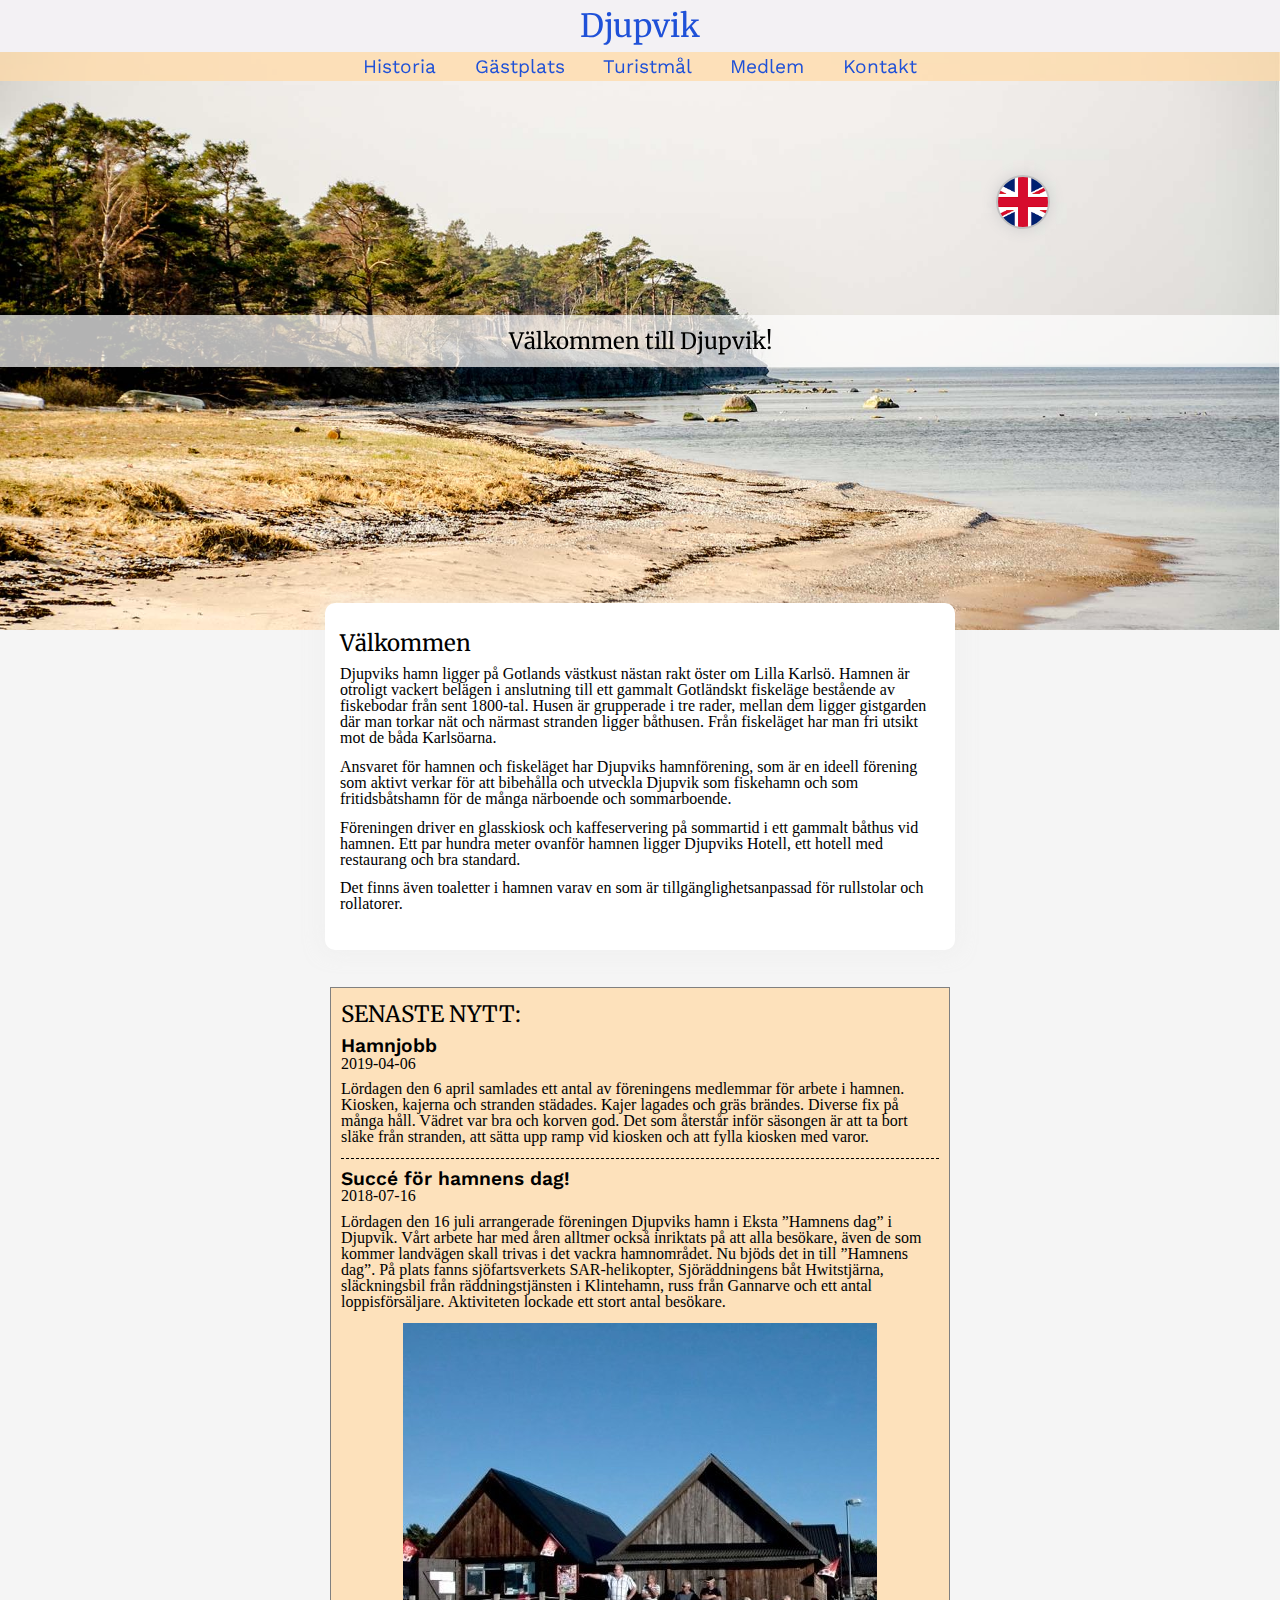
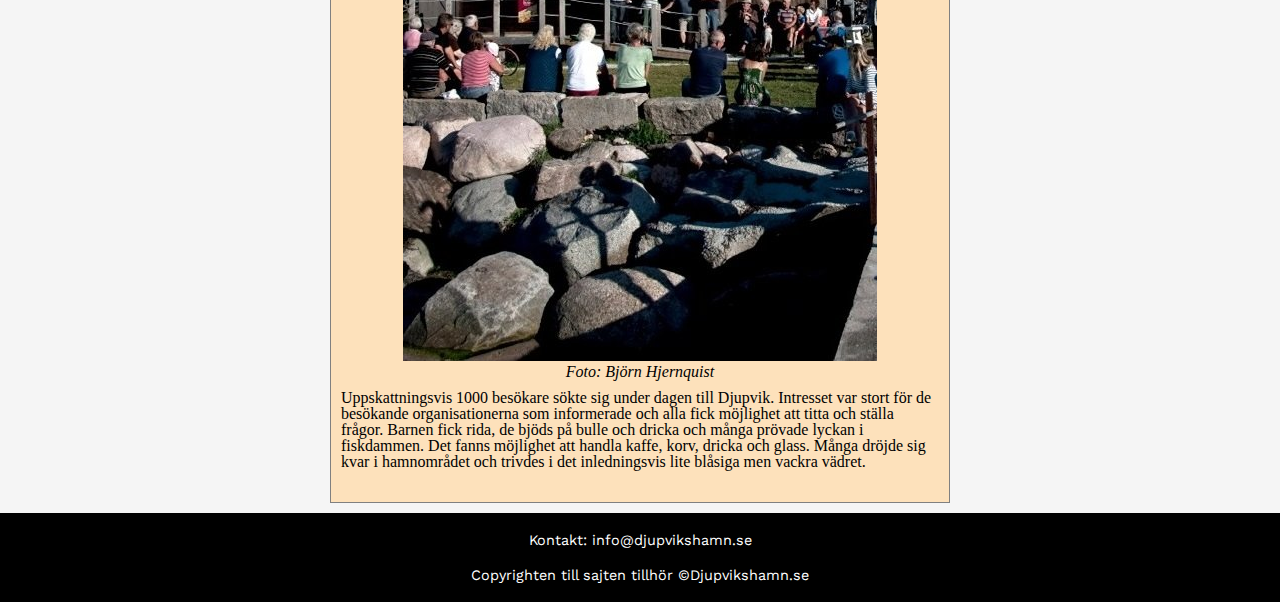
<file: index.html>
<!DOCTYPE html>

<html lang="sv">

<head>
	<title>Välkommen hem - Djupvik</title>
    <meta charset="utf-8" />
    <meta name="viewport" content="width=device-width, initial-scale=1">
    <link rel="stylesheet" href="css/style.css" />
    <link rel="stylesheet" href="./css/weatherWidget.css" />
    <link href="https://fonts.googleapis.com/css2?family=Merriweather:wght@300&display=swap" rel="stylesheet">
    <link href="https://fonts.googleapis.com/css2?family=Work+Sans&display=swap" rel="stylesheet"> 
	<script type="module" src="./js/smhi-widget.js"></script>
</head>

<body>
    
	<header>
		<h1><a href="./index.html">Djupvik</a></h1>
		<nav>
            <ul>
                <li><a href="/pages/historia.html">Historia</a></li>
                <li><a href="/pages/gastplats.html">Gästplats</a></li>
                <li><a href="/pages/turistmal.html">Turistmål</a></li>
                <li><a href="/pages/medlem.html">Medlem</a></li>
                <li><a href="/pages/kontakt.html">Kontakt</a></li>
            </ul>
        </nav>
    </header>

    <div id="hero">
        <div id="weatherWidget"></div>
        <div id="english">
            <a href="pages/english.html" title="Change to english text" id="english-btn"></a>
        </div>
        <h2>Välkommen till Djupvik!</h2>
    </div>
    
	<main>
        <div class="container">
            <article class="intro">
                <h2>Välkommen</h2>
                <p>Djupviks hamn ligger på Gotlands västkust nästan rakt öster om Lilla Karlsö. Hamnen är 
                    otroligt vackert belägen i anslutning till ett gammalt Gotländskt fiskeläge bestående av 
                    fiskebodar från sent 1800-tal. Husen är grupperade i tre rader, mellan dem ligger gistgarden 
                    där man torkar nät och närmast stranden ligger båthusen. Från fiskeläget har man fri utsikt mot 
                    de båda Karlsöarna. </p>

                <p>Ansvaret för hamnen och fiskeläget har Djupviks hamnförening, som är en ideell förening 
                    som aktivt verkar för att bibehålla och utveckla Djupvik som fiskehamn och som fritidsbåtshamn 
                    för de många närboende och sommarboende. </p>

                <p>Föreningen driver en glasskiosk och kaffeservering på sommartid i ett gammalt båthus vid 
                    hamnen. Ett par hundra meter ovanför hamnen ligger Djupviks Hotell, ett hotell med restaurang 
                    och bra standard.</p>

                <p>Det finns även toaletter i hamnen varav en som är tillgänglighetsanpassad för rullstolar och 
                    rollatorer. </p>
            </article>
            
            <aside>
                <div class="container">
                <h2>SENASTE NYTT:</h2>
                <section>
                    <h3>Hamnjobb</h3>
                    <p class="date">2019-04-06</p>
                    <p>Lördagen den 6 april samlades ett antal av föreningens medlemmar för arbete i hamnen. Kiosken, 
                        kajerna och stranden städades. Kajer lagades och gräs brändes. Diverse fix på många håll. Vädret 
                        var bra och korven god. Det som återstår inför säsongen är att ta bort släke från stranden, att 
                        sätta upp ramp vid kiosken och att fylla kiosken med varor.</p>
                </section>
                <section>
                    <h3>Succé för hamnens dag!</h3>
                    <p class="date">2018-07-16</p>
                    <p>Lördagen den 16 juli arrangerade föreningen Djupviks hamn i Eksta ”Hamnens dag” i Djupvik. Vårt 
                        arbete har med åren alltmer också inriktats på att alla besökare, även de som kommer landvägen 
                        skall trivas i det vackra hamnområdet. Nu bjöds det in till ”Hamnens dag”. På plats fanns sjöfartsverkets 
                        SAR-helikopter, Sjöräddningens båt Hwitstjärna, släckningsbil från räddningstjänsten i Klintehamn, 
                        russ från Gannarve och ett antal loppisförsäljare. Aktiviteten lockade ett stort antal besökare.
                    </p>
                    <figure>
                        <picture>
                            <img src="./assets/Djupvik-bilder/Extra/HamnensDag.jpg">
                        </picture>
                        <figcaption>Foto: Björn Hjernquist</figcaption>
                    </figure>
                    <p>Uppskattningsvis 1000 besökare sökte sig under dagen till Djupvik. Intresset var stort för de 
                        besökande organisationerna som informerade och alla fick möjlighet att titta och ställa frågor. 
                        Barnen fick rida, de bjöds på bulle och dricka och många prövade lyckan i fiskdammen. Det fanns 
                        möjlighet att handla kaffe, korv, dricka och glass. Många dröjde sig kvar i hamnområdet och trivdes i det 
                        inledningsvis lite blåsiga men vackra vädret.
                    </p>
                </section>          
            </div>
            </aside>
        </div>
    </main>

	<footer>
        <div class="footer">
            <p>Kontakt: info@djupvikshamn.se</p>

            <p>Copyrighten till sajten tillhör ©Djupvikshamn.se</p>
        </div>
    </footer>
</body>
</html>
</file>
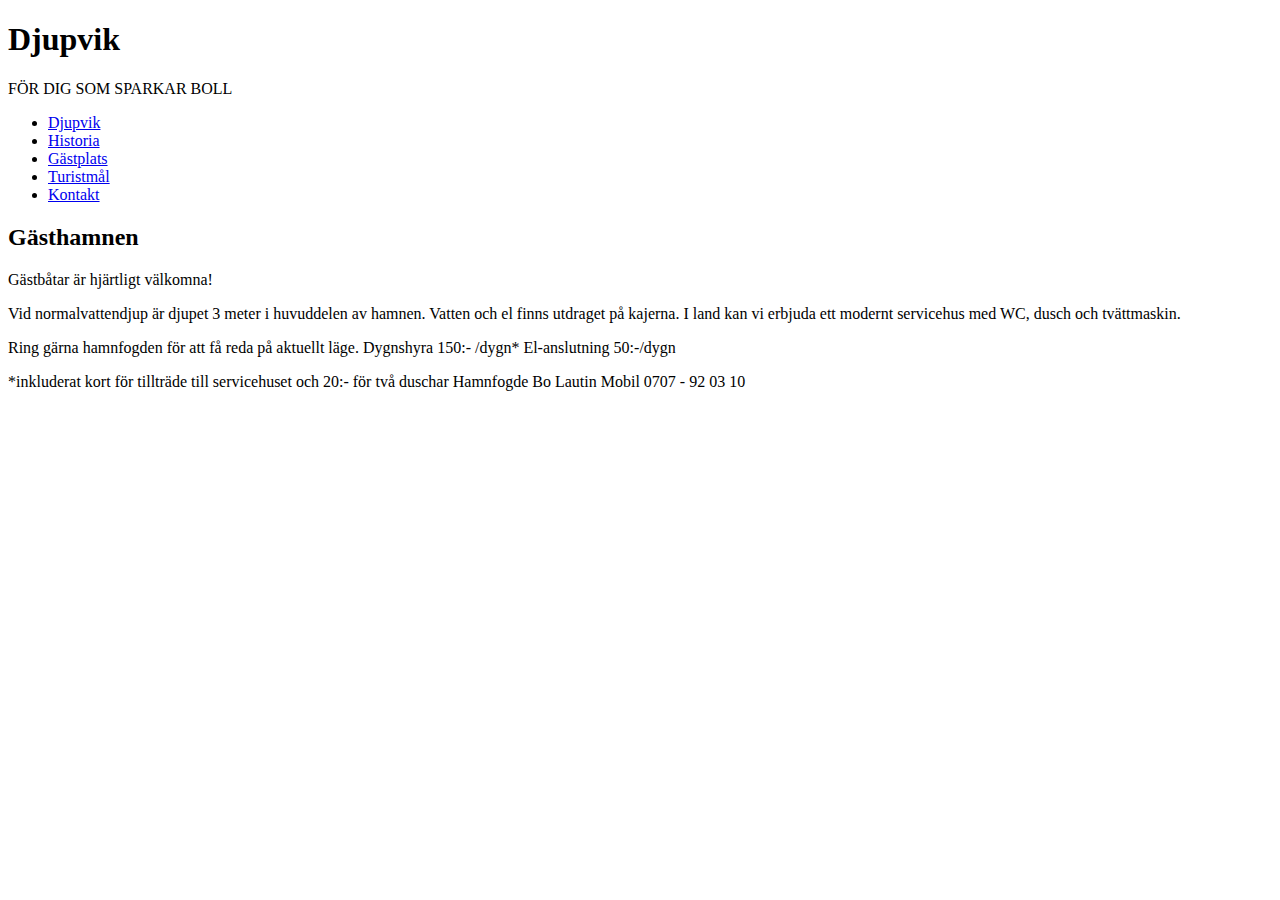
<file: gastplats.html>
<!DOCTYPE html>

<html>

<head>
	<title>Djupvik - Gästplats</title>
	<meta charset="utf-8" />
	<link rel="stylesheet" href="" />
	<script type="module" src=""></script>
</head>

<body>

	<header>
		<h1>Djupvik</h1>
		<p class="smallLogo">FÖR DIG SOM SPARKAR BOLL</p>
		<nav>
            <ul>
                <li><a href="#">Djupvik</a></li>
                <li><a href="#">Historia</a></li>
                <li id="active"><a href="#">Gästplats</a></li>
                <li><a href="#">Turistmål</a></li>
                <li><a href="#">Kontakt</a></li>
            </ul>
        </nav>
    </header>

	<main>
        <article>
            <h2>Gästhamnen</h2>
            <p>Gästbåtar är hjärtligt välkomna!</p>

            <p>Vid normalvattendjup är djupet 3 meter i huvuddelen av hamnen. Vatten och el finns utdraget på kajerna. 
                I land kan vi erbjuda ett modernt servicehus med WC, dusch och tvättmaskin.</p>

            <p>Ring gärna hamnfogden för att få reda på aktuellt läge.
                Dygnshyra 150:- /dygn* 
                El-anslutning 50:-/dygn </p>

            <p>*inkluderat kort för tillträde till servicehuset och 20:- för två duschar

            Hamnfogde Bo Lautin Mobil 0707 - 92 03 10</p>
        </article>
	</main>

	<footer>
    </footer>
</body>
</html>
</file>
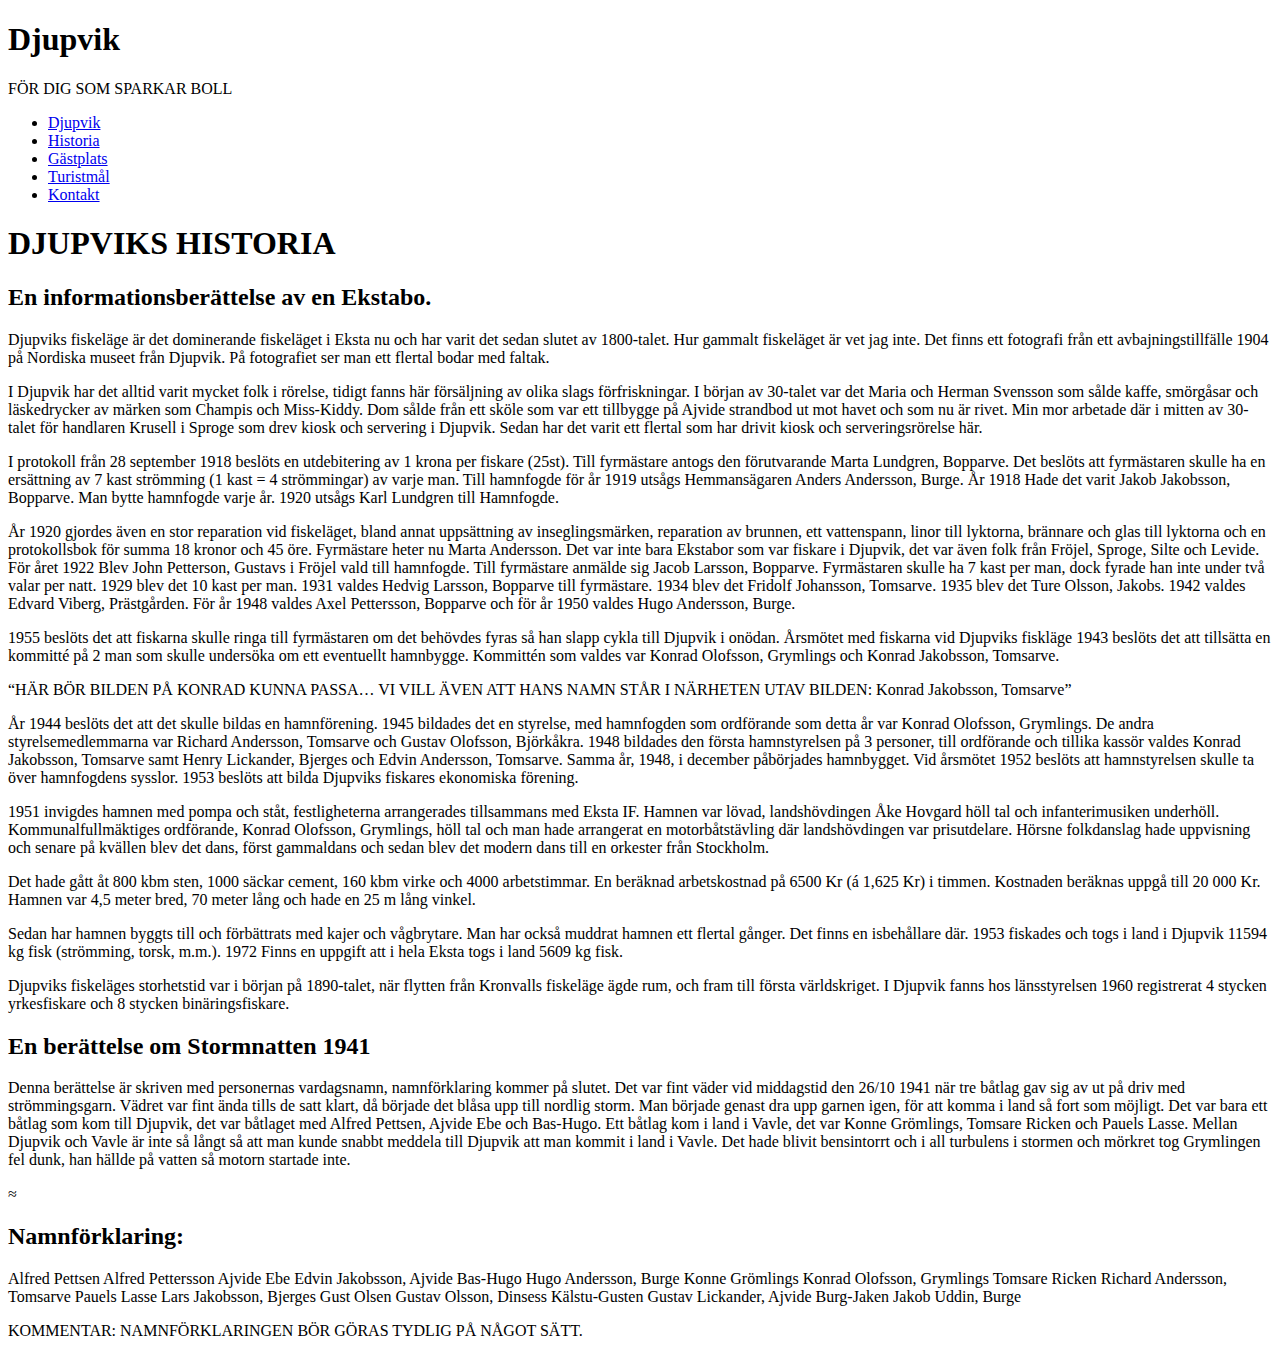
<file: historia.html>
<!DOCTYPE html>

<html>

<head>
	<title>Djupvik - Historia</title>
	<meta charset="utf-8" />
	<link rel="stylesheet" href="" />
	<script type="module" src=""></script>
</head>

<body>

	<header>
		<h1>Djupvik</h1>
		<p class="smallLogo">FÖR DIG SOM SPARKAR BOLL</p>
		<nav>
            <ul>
                <li><a href="#">Djupvik</a></li>
                <li id="active"><a href="#">Historia</a></li>
                <li><a href="#">Gästplats</a></li>
                <li><a href="#">Turistmål</a></li>
                <li><a href="#">Kontakt</a></li>
            </ul>
        </nav>
    </header>

	<main>
        <article>
            <h1>DJUPVIKS HISTORIA</h1>
            <section>
                <h2>En informationsberättelse av en Ekstabo.</h2>
                <p>Djupviks fiskeläge är det dominerande fiskeläget i Eksta nu och har varit det sedan slutet av 1800-talet. 
                    Hur gammalt fiskeläget är vet jag inte. Det finns ett fotografi från ett avbajningstillfälle 1904 på 
                    Nordiska museet från Djupvik. På fotografiet ser man ett flertal bodar med faltak.</p>
                <p>I Djupvik har det alltid varit mycket folk i rörelse, tidigt fanns här försäljning av olika slags förfriskningar. 
                    I början av 30-talet var det Maria och Herman Svensson som sålde kaffe, smörgåsar och läskedrycker av 
                    märken som Champis och Miss-Kiddy. Dom sålde från ett sköle som var ett tillbygge på Ajvide strandbod ut 
                    mot havet och som nu är rivet. Min mor arbetade där i mitten av 30-talet för handlaren Krusell i Sproge 
                    som drev kiosk och servering i Djupvik. Sedan har det varit ett flertal som har drivit kiosk och serveringsrörelse här.</p>
                <p>I protokoll från 28 september 1918 beslöts en utdebitering av 1 krona per fiskare (25st). Till fyrmästare antogs 
                    den förutvarande Marta Lundgren, Bopparve. Det beslöts att fyrmästaren skulle ha en ersättning av 7 kast 
                    strömming (1 kast = 4 strömmingar) av varje man. Till hamnfogde för år 1919 utsågs Hemmansägaren Anders 
                    Andersson, Burge. År 1918 Hade det varit Jakob Jakobsson, Bopparve. Man bytte hamnfogde varje år. 1920 utsågs 
                    Karl Lundgren till Hamnfogde.</p>
                <p>År 1920 gjordes även en stor reparation vid fiskeläget, bland annat uppsättning av inseglingsmärken, reparation 
                    av brunnen, ett vattenspann, linor till lyktorna, brännare och glas till lyktorna och en protokollsbok 
                    för summa 18 kronor och 45 öre. Fyrmästare heter nu Marta Andersson. Det var inte bara Ekstabor som var 
                    fiskare i Djupvik, det var även folk från Fröjel, Sproge, Silte och Levide. För året 1922 Blev John Petterson, 
                    Gustavs i Fröjel vald till hamnfogde. Till fyrmästare anmälde sig Jacob Larsson, Bopparve. Fyrmästaren skulle 
                    ha 7 kast per man, dock fyrade han inte under två valar per natt. 1929 blev det 10 kast per man. 1931 valdes 
                    Hedvig Larsson, Bopparve till fyrmästare. 1934 blev det Fridolf Johansson, Tomsarve. 1935 blev det Ture Olsson, 
                    Jakobs. 1942 valdes Edvard Viberg, Prästgården. För år 1948 valdes Axel Pettersson, Bopparve och för år 1950 
                    valdes Hugo Andersson, Burge.</p>
                <p>1955 beslöts det att fiskarna skulle ringa till fyrmästaren om det behövdes fyras så han slapp cykla till Djupvik 
                    i onödan. Årsmötet med fiskarna vid Djupviks fiskläge 1943 beslöts det att tillsätta en kommitté på 2 man 
                    som skulle undersöka om ett eventuellt hamnbygge. Kommittén som valdes var Konrad Olofsson, Grymlings och 
                    Konrad Jakobsson, Tomsarve.</p>

                “HÄR BÖR BILDEN PÅ KONRAD KUNNA PASSA… VI VILL ÄVEN ATT HANS NAMN STÅR I NÄRHETEN UTAV BILDEN: Konrad Jakobsson, Tomsarve”


                 
                <p>År 1944 beslöts det att det skulle bildas en hamnförening. 1945 bildades det en styrelse, med hamnfogden som 
                    ordförande som detta år var Konrad Olofsson, Grymlings. De andra styrelsemedlemmarna var Richard Andersson, 
                    Tomsarve och Gustav Olofsson, Björkåkra. 1948 bildades den första hamnstyrelsen på 3 personer, till ordförande 
                    och tillika kassör valdes Konrad Jakobsson, Tomsarve samt Henry Lickander, Bjerges och Edvin Andersson, Tomsarve. 
                    Samma år, 1948, i december påbörjades hamnbygget. Vid årsmötet 1952 beslöts att hamnstyrelsen skulle ta över 
                    hamnfogdens sysslor. 1953 beslöts att bilda Djupviks fiskares ekonomiska förening.</p>

                <p>1951 invigdes hamnen med pompa och ståt, festligheterna arrangerades tillsammans med Eksta IF. Hamnen var lövad, 
                    landshövdingen Åke Hovgard höll tal och infanterimusiken underhöll. Kommunalfullmäktiges ordförande, Konrad Olofsson, 
                    Grymlings, höll tal och man hade arrangerat en motorbåtstävling där landshövdingen var prisutdelare. Hörsne folkdanslag 
                    hade uppvisning och senare på kvällen blev det dans, först gammaldans och sedan blev det modern dans till en orkester 
                    från Stockholm.</p>

                <p>Det hade gått åt 800 kbm sten, 1000 säckar cement, 160 kbm virke och 4000 arbetstimmar. En beräknad arbetskostnad 
                    på 6500 Kr (á 1,625 Kr) i timmen. Kostnaden beräknas uppgå till 20 000 Kr. Hamnen var 4,5 meter bred, 70 meter 
                    lång och hade en 25 m lång vinkel.</p>

                <p>Sedan har hamnen byggts till och förbättrats med kajer och vågbrytare. Man har också muddrat hamnen ett flertal 
                    gånger. Det finns en isbehållare där. 1953 fiskades och togs i land i Djupvik 11594 kg fisk (strömming, torsk, m.m.). 
                    1972 Finns en uppgift att i hela Eksta togs i land 5609 kg fisk.</p>

                <p>Djupviks fiskeläges storhetstid var i början på 1890-talet, när flytten från Kronvalls fiskeläge ägde rum, och 
                    fram till första världskriget. I Djupvik fanns hos länsstyrelsen 1960 registrerat 4 stycken yrkesfiskare och 8 
                    stycken binäringsfiskare.</p>
            </section>
            <section>
                <h2>En berättelse om Stormnatten 1941</h2>
                <p>Denna berättelse är skriven med personernas vardagsnamn, namnförklaring kommer på slutet. Det var fint väder vid 
                    middagstid den 26/10 1941 när tre båtlag gav sig av ut på driv med strömmingsgarn. Vädret var fint ända tills de 
                    satt klart, då började det blåsa upp till nordlig storm. Man började genast dra upp garnen igen, för att komma i 
                    land så fort som möjligt. Det var bara ett båtlag som kom till Djupvik, det var båtlaget med Alfred Pettsen, 
                    Ajvide Ebe och Bas-Hugo. Ett båtlag kom i land i Vavle, det var Konne Grömlings, Tomsare Ricken och Pauels Lasse. 
                    Mellan Djupvik och Vavle är inte så långt så att man kunde snabbt meddela till Djupvik att man kommit i land i Vavle. 
                    Det hade blivit bensintorrt och i all turbulens i stormen och mörkret tog Grymlingen fel dunk, han hällde på vatten 
                    så motorn startade inte.</p>
            </section>
            <section>≈
                <h2>Namnförklaring:</h2>  
                <p>Alfred Pettsen
                        Alfred Pettersson
                Ajvide Ebe
                        Edvin Jakobsson, Ajvide
                Bas-Hugo
                        Hugo Andersson, Burge
                Konne Grömlings
                        Konrad Olofsson, Grymlings
                Tomsare Ricken
                        Richard Andersson, Tomsarve
                Pauels Lasse
                        Lars Jakobsson, Bjerges
                Gust Olsen
                        Gustav Olsson, Dinsess
                Kälstu-Gusten
                        Gustav Lickander, Ajvide
                Burg-Jaken
                        Jakob Uddin, Burge
                </p>
            </section>
        </article>


        KOMMENTAR: NAMNFÖRKLARINGEN BÖR GÖRAS TYDLIG PÅ NÅGOT SÄTT.


	</main>

	<footer>
    </footer>
</body>
</html>
</file>
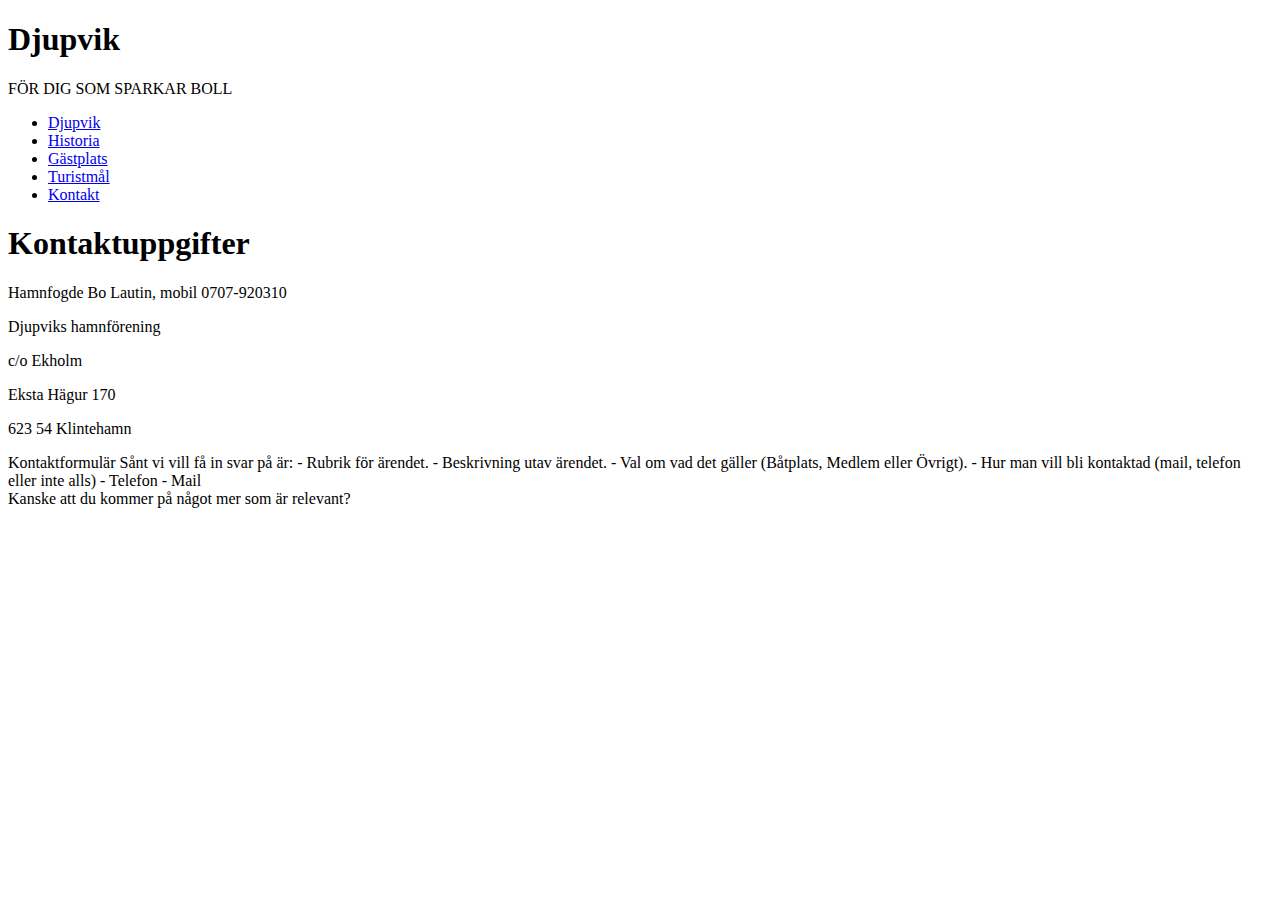
<file: kontakt.html>
<!DOCTYPE html>

<html>

<head>
	<title>Djupvik - Gästplats</title>
	<meta charset="utf-8" />
	<link rel="stylesheet" href="" />
	<script type="module" src=""></script>
</head>

<body>

	<header>
		<h1>Djupvik</h1>
		<p class="smallLogo">FÖR DIG SOM SPARKAR BOLL</p>
		<nav>
            <ul>
                <li><a href="#">Djupvik</a></li>
                <li><a href="#">Historia</a></li>
                <li id="active"><a href="#">Gästplats</a></li>
                <li><a href="#">Turistmål</a></li>
                <li><a href="#">Kontakt</a></li>
            </ul>
        </nav>
    </header>

	<main>
        <article>

        <h1>Kontaktuppgifter</h1>
        <p>Hamnfogde Bo Lautin, mobil 0707-920310</p>

        <p>Djupviks hamnförening</p>
        <p>c/o Ekholm</p>
        <p>Eksta Hägur 170</p>
        <p>623 54 Klintehamn</p>

        Kontaktformulär

        Sånt vi vill få in svar på är:

        - Rubrik för ärendet.
        - Beskrivning utav ärendet.
        - Val om vad det gäller (Båtplats, Medlem eller Övrigt).
        - Hur man vill bli kontaktad (mail, telefon eller inte alls)
        - Telefon
        - Mail
        </article>
        Kanske att du kommer på något mer som är relevant? 

	</main>

	<footer>
    </footer>
</body>
</html>
</file>
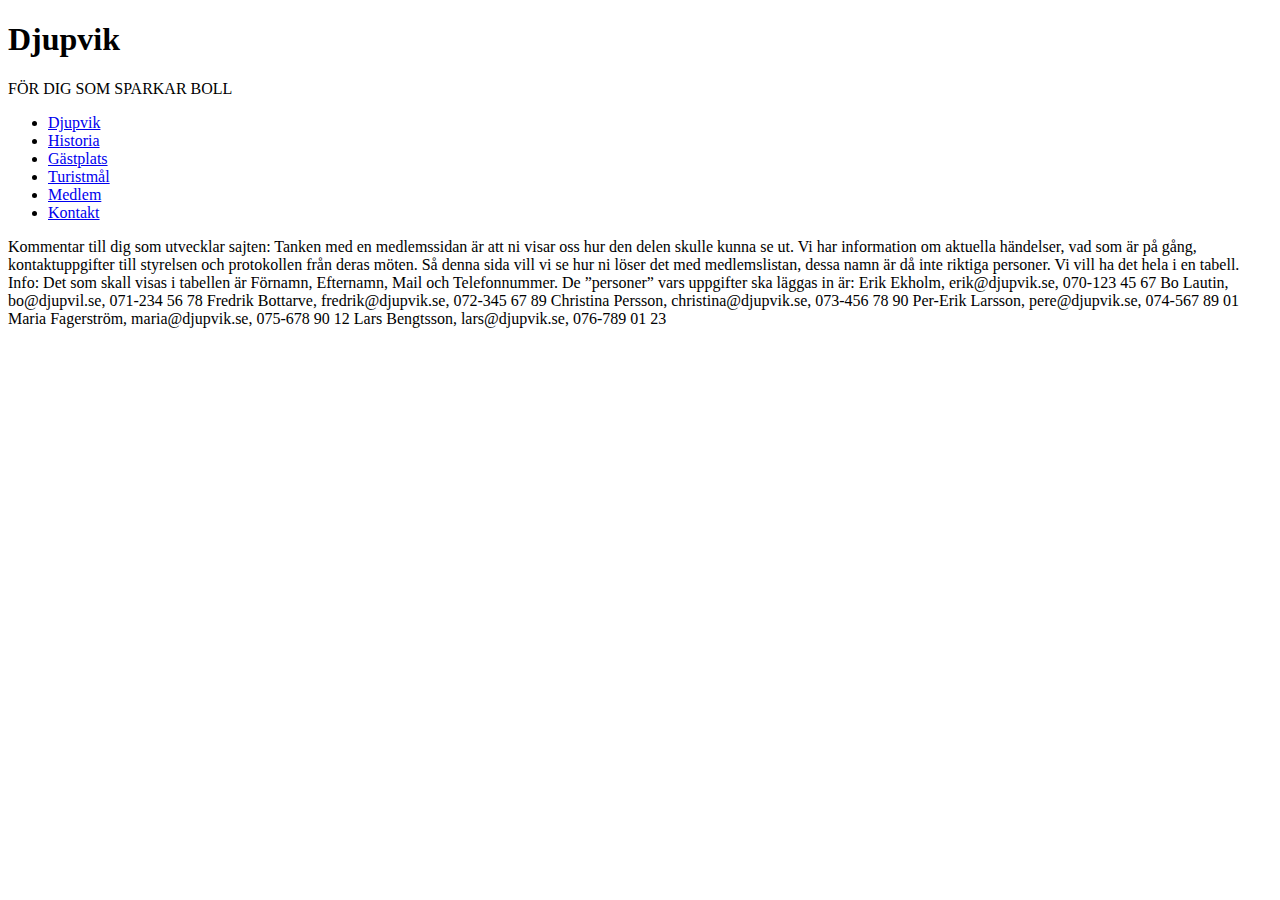
<file: medlem.html>
<!DOCTYPE html>

<html>

<head>
	<title>Djupvik - Gästplats</title>
	<meta charset="utf-8" />
	<link rel="stylesheet" href="" />
	<script type="module" src=""></script>
</head>

<body>

	<header>
		<h1>Djupvik</h1>
		<p class="smallLogo">FÖR DIG SOM SPARKAR BOLL</p>
		<nav>
            <ul>
                <li><a href="#">Djupvik</a></li>
                <li><a href="#">Historia</a></li>
                <li><a href="#">Gästplats</a></li>
                <li><a href="#">Turistmål</a></li>
                <li id="active"><a href="#">Medlem</a></li>
                <li><a href="#">Kontakt</a></li>
            </ul>
        </nav>
    </header>

	<main>
        Kommentar till dig som utvecklar sajten:
Tanken med en medlemssidan är att ni visar oss hur den delen skulle kunna se ut. Vi har information om aktuella händelser, vad som är på gång, kontaktuppgifter till styrelsen och protokollen från deras möten. 

Så denna sida vill vi se hur ni löser det med medlemslistan, dessa namn är då inte riktiga personer. Vi vill ha det hela i en tabell. 

<article>
Info:
Det som skall visas i tabellen är Förnamn, Efternamn, Mail och Telefonnummer.

De ”personer” vars uppgifter ska läggas in är:

Erik Ekholm, erik@djupvik.se, 070-123 45 67

Bo Lautin, bo@djupvil.se, 071-234 56 78

Fredrik Bottarve, fredrik@djupvik.se, 072-345 67 89

Christina Persson, christina@djupvik.se, 073-456 78 90

Per-Erik Larsson, pere@djupvik.se, 074-567 89 01

Maria Fagerström, maria@djupvik.se, 075-678 90 12

Lars Bengtsson, lars@djupvik.se, 076-789 01 23
</article>

	</main>

	<footer>
    </footer>
</body>
</html>
</file>
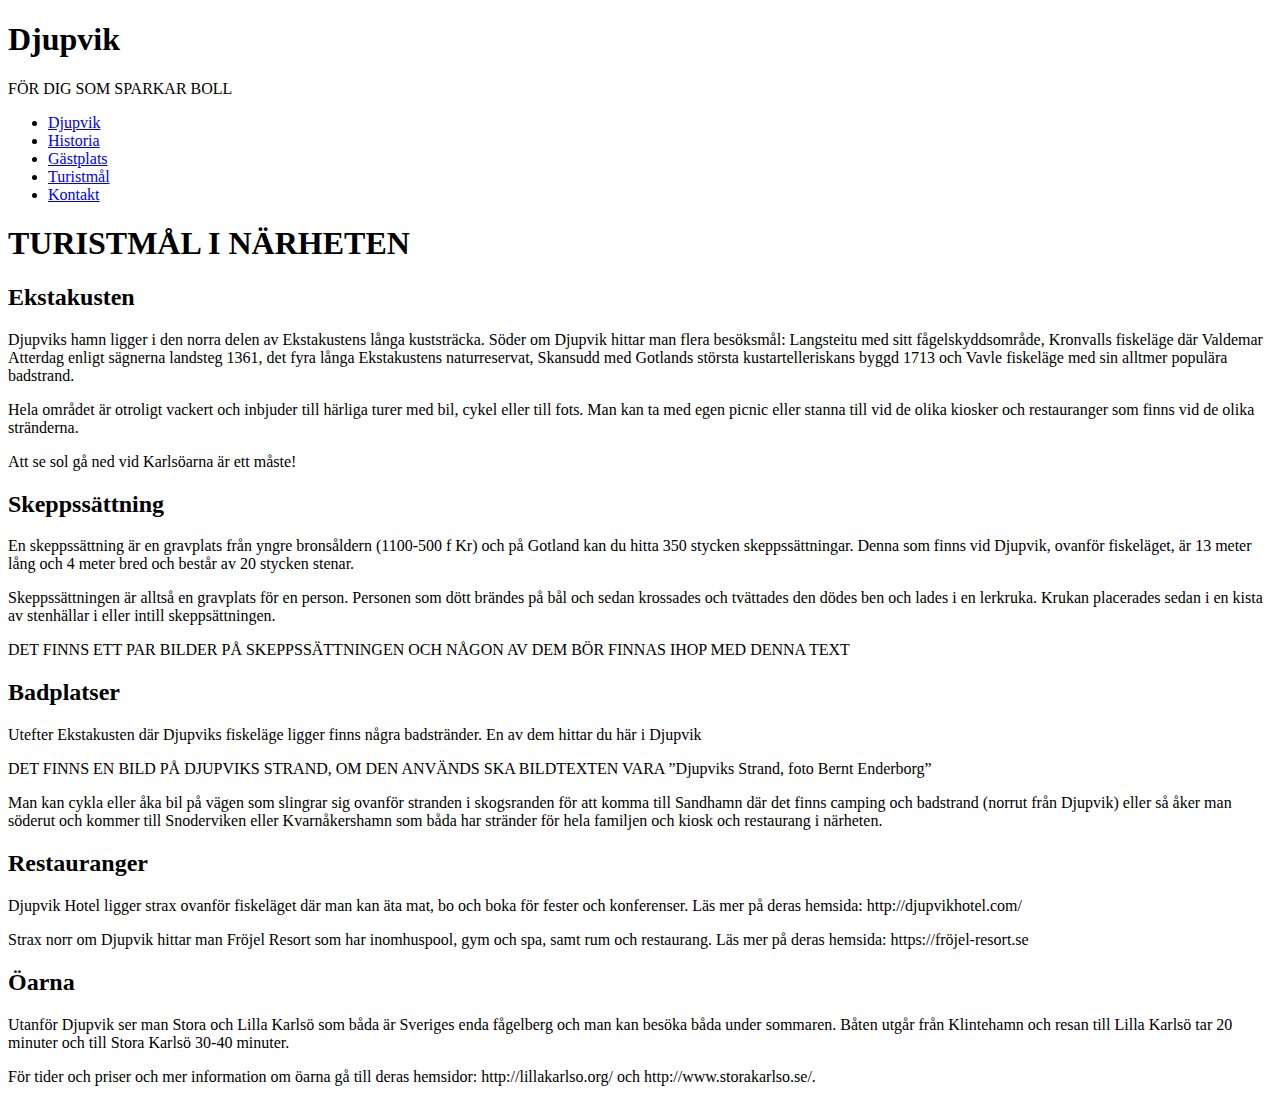
<file: turistmal.html>
<!DOCTYPE html>

<html>

<head>
	<title>Djupvik - Gästplats</title>
	<meta charset="utf-8" />
	<link rel="stylesheet" href="" />
	<script type="module" src=""></script>
</head>

<body>

	<header>
		<h1>Djupvik</h1>
		<p class="smallLogo">FÖR DIG SOM SPARKAR BOLL</p>
		<nav>
            <ul>
                <li><a href="#">Djupvik</a></li>
                <li><a href="#">Historia</a></li>
                <li><a href="#">Gästplats</a></li>
                <li id="active"><a href="#">Turistmål</a></li>
                <li><a href="#">Kontakt</a></li>
            </ul>
        </nav>
    </header>

	<main>
        <article>
            <h1>TURISTMÅL I NÄRHETEN</h1>
            <section>
                <h2>Ekstakusten</h2>
                <p>Djupviks hamn ligger i den norra delen av Ekstakustens långa kuststräcka. Söder om Djupvik hittar man flera besöksmål: Langsteitu med sitt fågelskyddsområde, Kronvalls fiskeläge där Valdemar Atterdag enligt sägnerna landsteg 1361, det fyra långa Ekstakustens naturreservat, Skansudd med Gotlands största kustartelleriskans byggd 1713 och Vavle fiskeläge med sin alltmer populära badstrand. </p>
                <p>Hela området är otroligt vackert och inbjuder till härliga turer med bil, cykel eller till fots. Man kan ta med egen picnic eller stanna till vid de olika kiosker och restauranger som finns vid de olika stränderna. </p>
                <p>Att se sol gå ned vid Karlsöarna är ett måste!</p>
            </section>
            <section>
                <h2>Skeppssättning</h2>
                <p>En skeppssättning är en gravplats från yngre bronsåldern (1100-500 f Kr) och på Gotland kan du hitta 350 stycken skeppssättningar. Denna som finns vid Djupvik, ovanför fiskeläget, är 13 meter lång och 4 meter bred och består av 20 stycken stenar. </p>
                <p>Skeppssättningen är alltså en gravplats för en person. Personen som dött brändes på bål och sedan krossades och tvättades den dödes ben och lades i en lerkruka. Krukan placerades sedan i en kista av stenhällar i eller intill skeppsättningen. </p>
                DET FINNS ETT PAR BILDER PÅ SKEPPSSÄTTNINGEN OCH NÅGON AV DEM BÖR FINNAS IHOP MED DENNA TEXT
            </section>
            <section>
                <h2>Badplatser</h2>
                <p>Utefter Ekstakusten där Djupviks fiskeläge ligger finns några badstränder. En av dem hittar du här i Djupvik</p>
                <p>DET FINNS EN BILD PÅ DJUPVIKS STRAND, OM DEN ANVÄNDS SKA BILDTEXTEN VARA ”Djupviks Strand, foto Bernt Enderborg”</p>
                <p>Man kan cykla eller åka bil på vägen som slingrar sig ovanför stranden i skogsranden för att komma till Sandhamn där det finns camping och badstrand (norrut från Djupvik) eller så åker man söderut och kommer till Snoderviken eller Kvarnåkershamn som båda har stränder för hela familjen och kiosk och restaurang i närheten. </p>
            </section>
            <section>
                <h2>Restauranger</h2>
                <p>Djupvik Hotel ligger strax ovanför fiskeläget där man kan äta mat, bo och boka för fester och konferenser. Läs mer på deras hemsida: http://djupvikhotel.com/</p>
                <p>Strax norr om Djupvik hittar man Fröjel Resort som har inomhuspool, gym och spa, samt rum och restaurang. Läs mer på deras hemsida: https://fröjel-resort.se</p>
            </section>
            <section>
                <h2>Öarna</h2>
                <p>Utanför Djupvik ser man Stora och Lilla Karlsö som båda är Sveriges enda fågelberg och man kan besöka båda under sommaren. Båten utgår från Klintehamn och resan till Lilla Karlsö tar 20 minuter och till Stora Karlsö 30-40 minuter. </p>
                <p>För tider och priser och mer information om öarna gå till deras hemsidor: http://lillakarlso.org/ och http://www.storakarlso.se/.</p>
            </section>
        </article>
	</main>

	<footer>
    </footer>
</body>
</html>
</file>
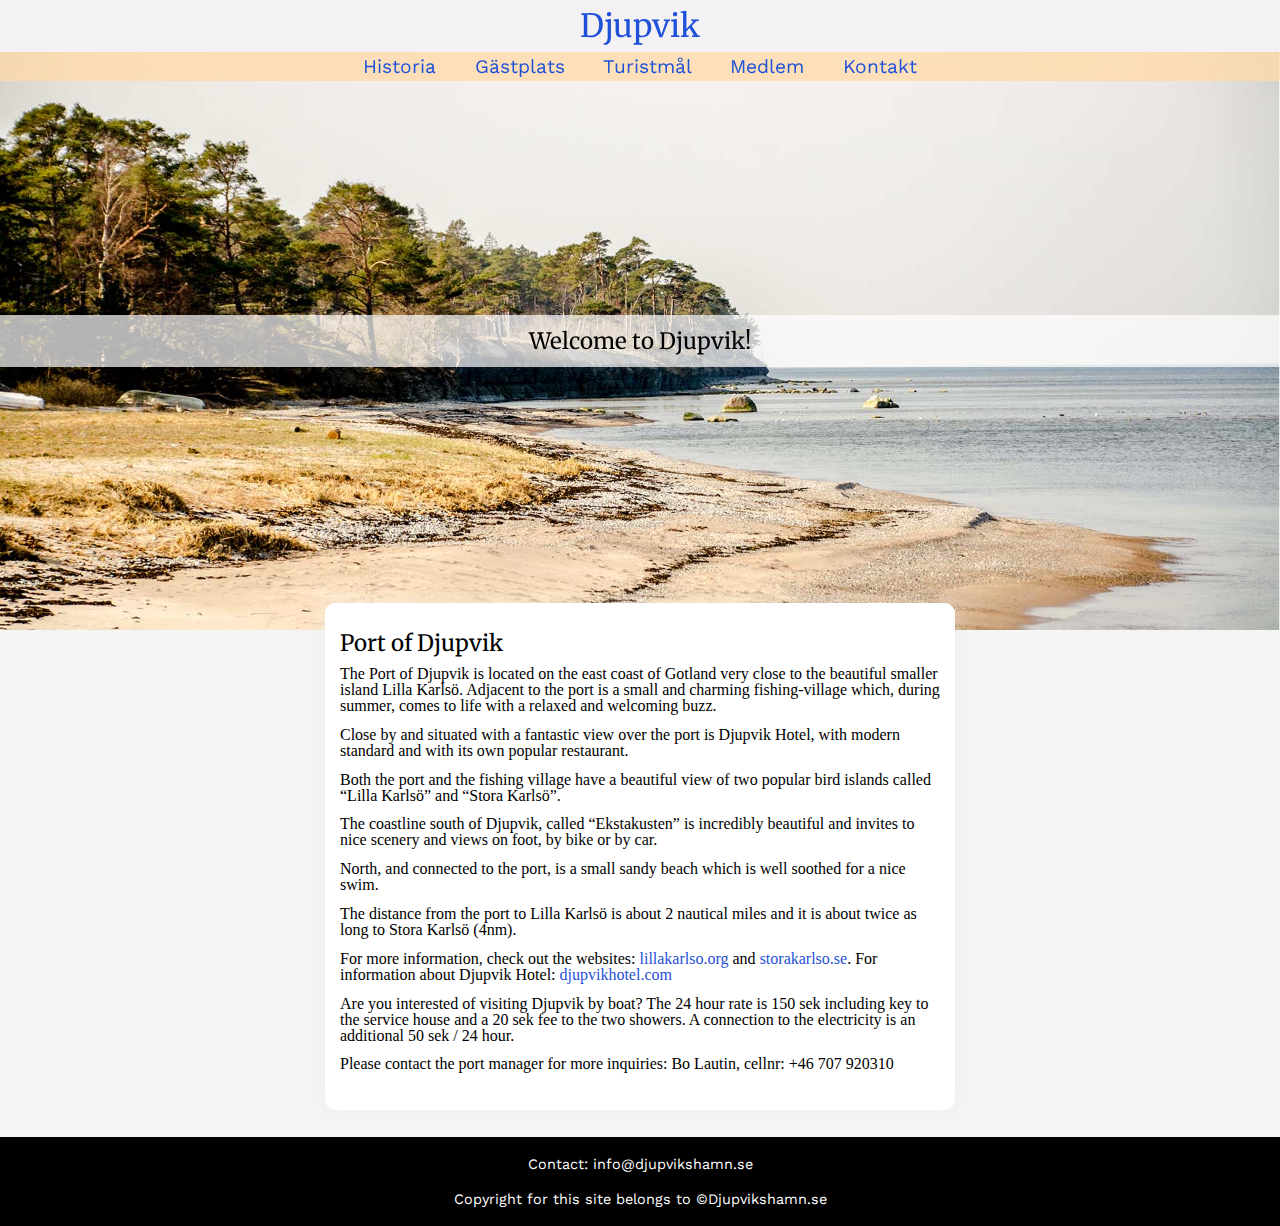
<file: pages/english.html>
<!DOCTYPE html>

<html lang="en">

<head>
	<title>Welcome - Djupvik</title>
    <meta charset="utf-8" />
    <meta name="viewport" content="width=device-width, initial-scale=1">
    <link rel="stylesheet" href="./../css/style.css" />
    <link rel="stylesheet" href="./../css/weatherWidget.css" />
    <link href="https://fonts.googleapis.com/css2?family=Merriweather:wght@300&display=swap" rel="stylesheet">
    <link href="https://fonts.googleapis.com/css2?family=Work+Sans&display=swap" rel="stylesheet"> 
	<script type="module" src="./../js/smhi-widget.js"></script>
</head>

<body>
    
	<header>
		<h1><a href="./../index.html">Djupvik</a></h1>
		<nav>
            <ul>
                <li><a href="/pages/historia.html">Historia</a></li>
                <li><a href="/pages/gastplats.html">Gästplats</a></li>
                <li><a href="/pages/turistmal.html">Turistmål</a></li>
                <li><a href="/pages/medlem.html">Medlem</a></li>
                <li><a href="/pages/kontakt.html">Kontakt</a></li>
            </ul>
        </nav>
    </header>

    <div id="hero">
        <div id="weatherWidget"></div>
        <h2>Welcome to Djupvik!</h2>
    </div>
    
	<main>
        <div class="container">
            <article class="intro">
                <h2>Port of Djupvik</h2>
                <p>The Port of Djupvik is located on the east coast of Gotland very close to the beautiful smaller island Lilla Karlsö. Adjacent to the port is a small and charming fishing-village which, during summer, comes to life with a relaxed and welcoming buzz.</p>

                <p>Close by and situated with a fantastic view over the port is Djupvik Hotel, with modern standard and with its own popular restaurant.</p>
                
                <p>Both the port and the fishing village have a beautiful view of two popular bird islands called “Lilla Karlsö” and “Stora Karlsö”.</p>
                
                <p>The coastline south of Djupvik, called “Ekstakusten” is incredibly beautiful and invites to nice scenery and views on foot, by bike or by car.</p>
                
                <p>North, and connected to the port, is a small sandy beach which is well soothed for a nice swim.</p>
                
                <p>The distance from the port to Lilla Karlsö is about 2 nautical miles and it is about twice as long to Stora Karlsö (4nm).</p>
                
                <p>For more information, check out the websites: <a href="lillakarlso.org">lillakarlso.org</a> and <a href="storakarlso.se">storakarlso.se</a>. For information about Djupvik Hotel: <a href="djupvikhotel.com">djupvikhotel.com</a></p>
                
                <p>Are you interested of visiting Djupvik by boat? The 24 hour rate is 150 sek including key to the service house and a 20 sek fee to the two showers. A connection to the electricity is an additional 50 sek / 24 hour.</p>
                
                <p>Please contact the port manager for more inquiries: Bo Lautin, cellnr: +46 707 920310</p>
            </article>
        </div>
    </main>

	<footer>
        <div class="footer">
            <p>Contact: info@djupvikshamn.se</p>

            <p>Copyright for this site belongs to ©Djupvikshamn.se</p>
        </div>
    </footer>
</body>
</html>
</file>
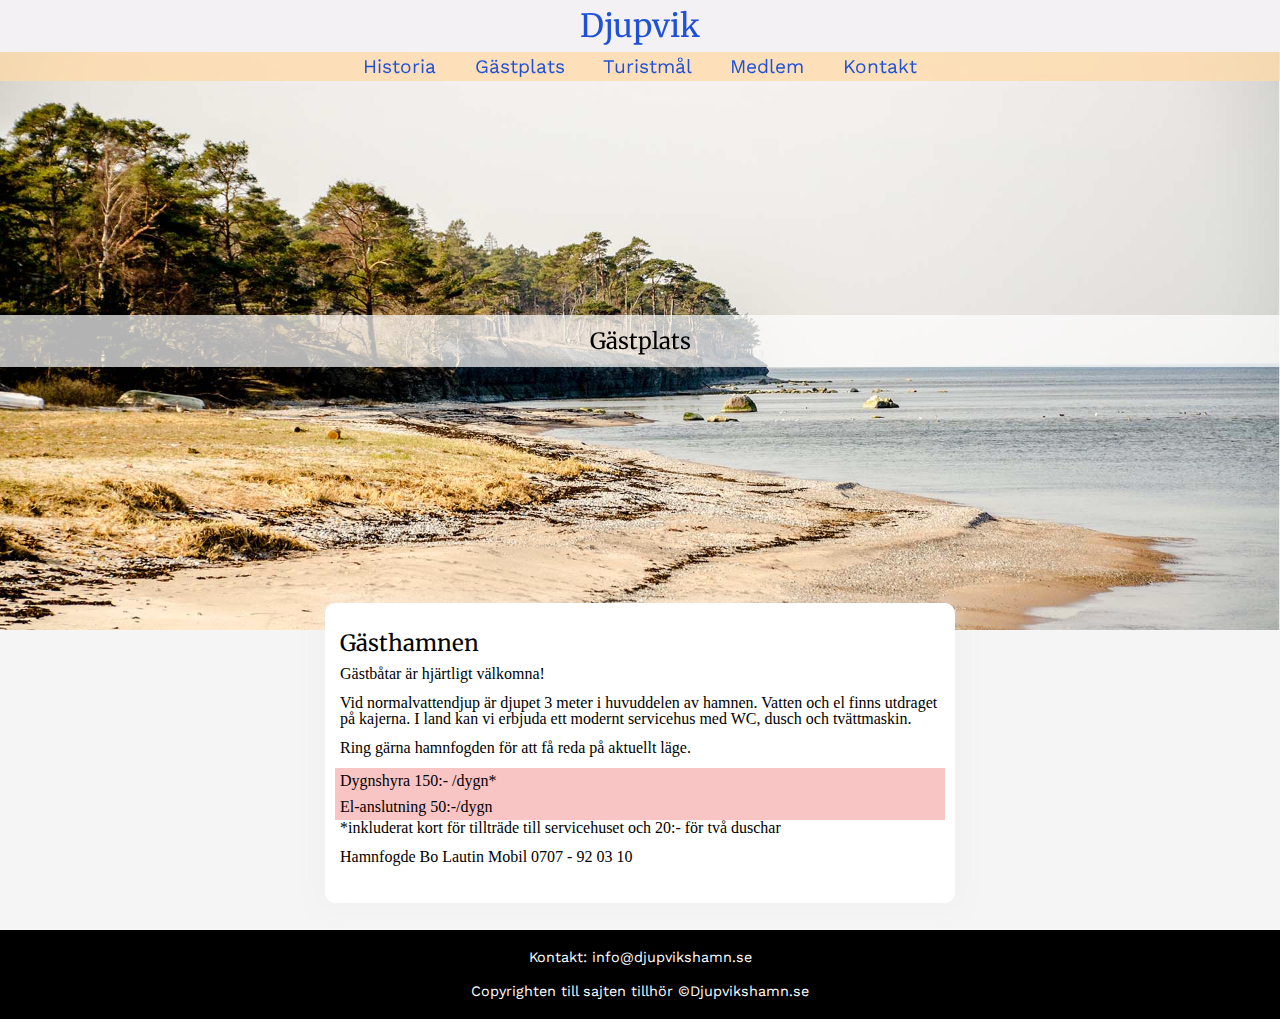
<file: pages/gastplats.html>
<!DOCTYPE html>

<html lang="sv">

<head>
	<title>Välkommen hem - Djupvik</title>
    <meta charset="utf-8" />
    <meta name="viewport" content="width=device-width, initial-scale=1">
    <link rel="stylesheet" href="./../css/style.css" />
    <link rel="stylesheet" href="./../css/weatherWidget.css" />
    <link href="https://fonts.googleapis.com/css2?family=Merriweather:wght@300&display=swap" rel="stylesheet">
    <link href="https://fonts.googleapis.com/css2?family=Work+Sans&display=swap" rel="stylesheet"> 
	<script type="module" src="./../js/smhi-widget.js"></script>
</head>

<body>
    
	<header>
		<h1><a href="./../index.html">Djupvik</a></h1>
		<nav>
            <ul>
                <li><a href="/pages/historia.html">Historia</a></li>
                <li><a href="/pages/gastplats.html">Gästplats</a></li>
                <li><a href="/pages/turistmal.html">Turistmål</a></li>
                <li><a href="/pages/medlem.html">Medlem</a></li>
                <li><a href="/pages/kontakt.html">Kontakt</a></li>
            </ul>
        </nav>
    </header>

    <div id="hero">
        <div id="weatherWidget"></div>
        <h2>Gästplats</h2>
    </div>
	<main>
        <div class="container">
            <article class="intro">
                <h2>Gästhamnen</h2>
                <p>Gästbåtar är hjärtligt välkomna!</p>

                <p>Vid normalvattendjup är djupet 3 meter i huvuddelen av hamnen. Vatten och el finns utdraget på kajerna. 
                    I land kan vi erbjuda ett modernt servicehus med WC, dusch och tvättmaskin.</p>

                <p>Ring gärna hamnfogden för att få reda på aktuellt läge.</p>
                <p class="important">Dygnshyra 150:- /dygn*</p> 
                <p class="important">El-anslutning 50:-/dygn </p>
                
                <p>*inkluderat kort för tillträde till servicehuset och 20:- för två duschar</p>

                <p>Hamnfogde Bo Lautin Mobil 0707 - 92 03 10</p>
            </article>
        </div>
	</main>

	<footer>
        <div class="footer">
            <p>Kontakt: info@djupvikshamn.se</p>

            <p>Copyrighten till sajten tillhör ©Djupvikshamn.se</p>
        </div>
    </footer>
</body>
</html>
</file>
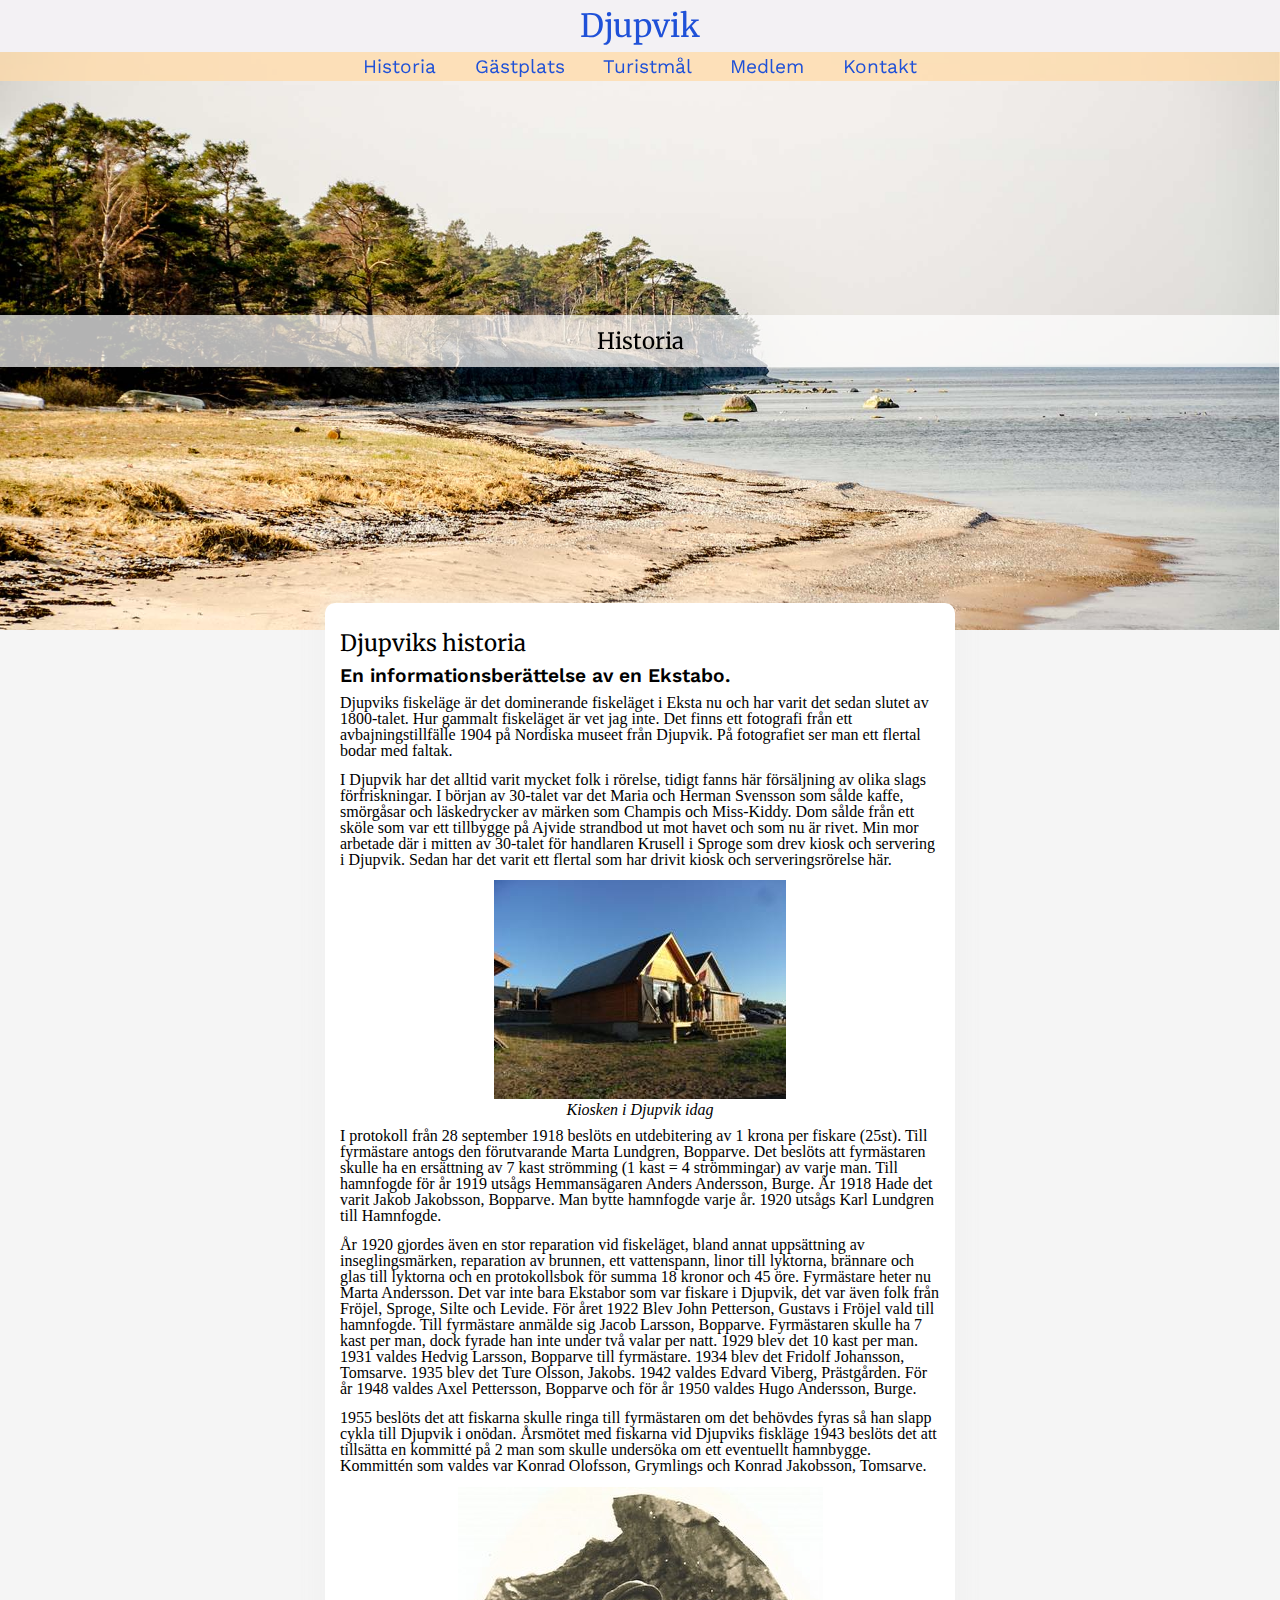
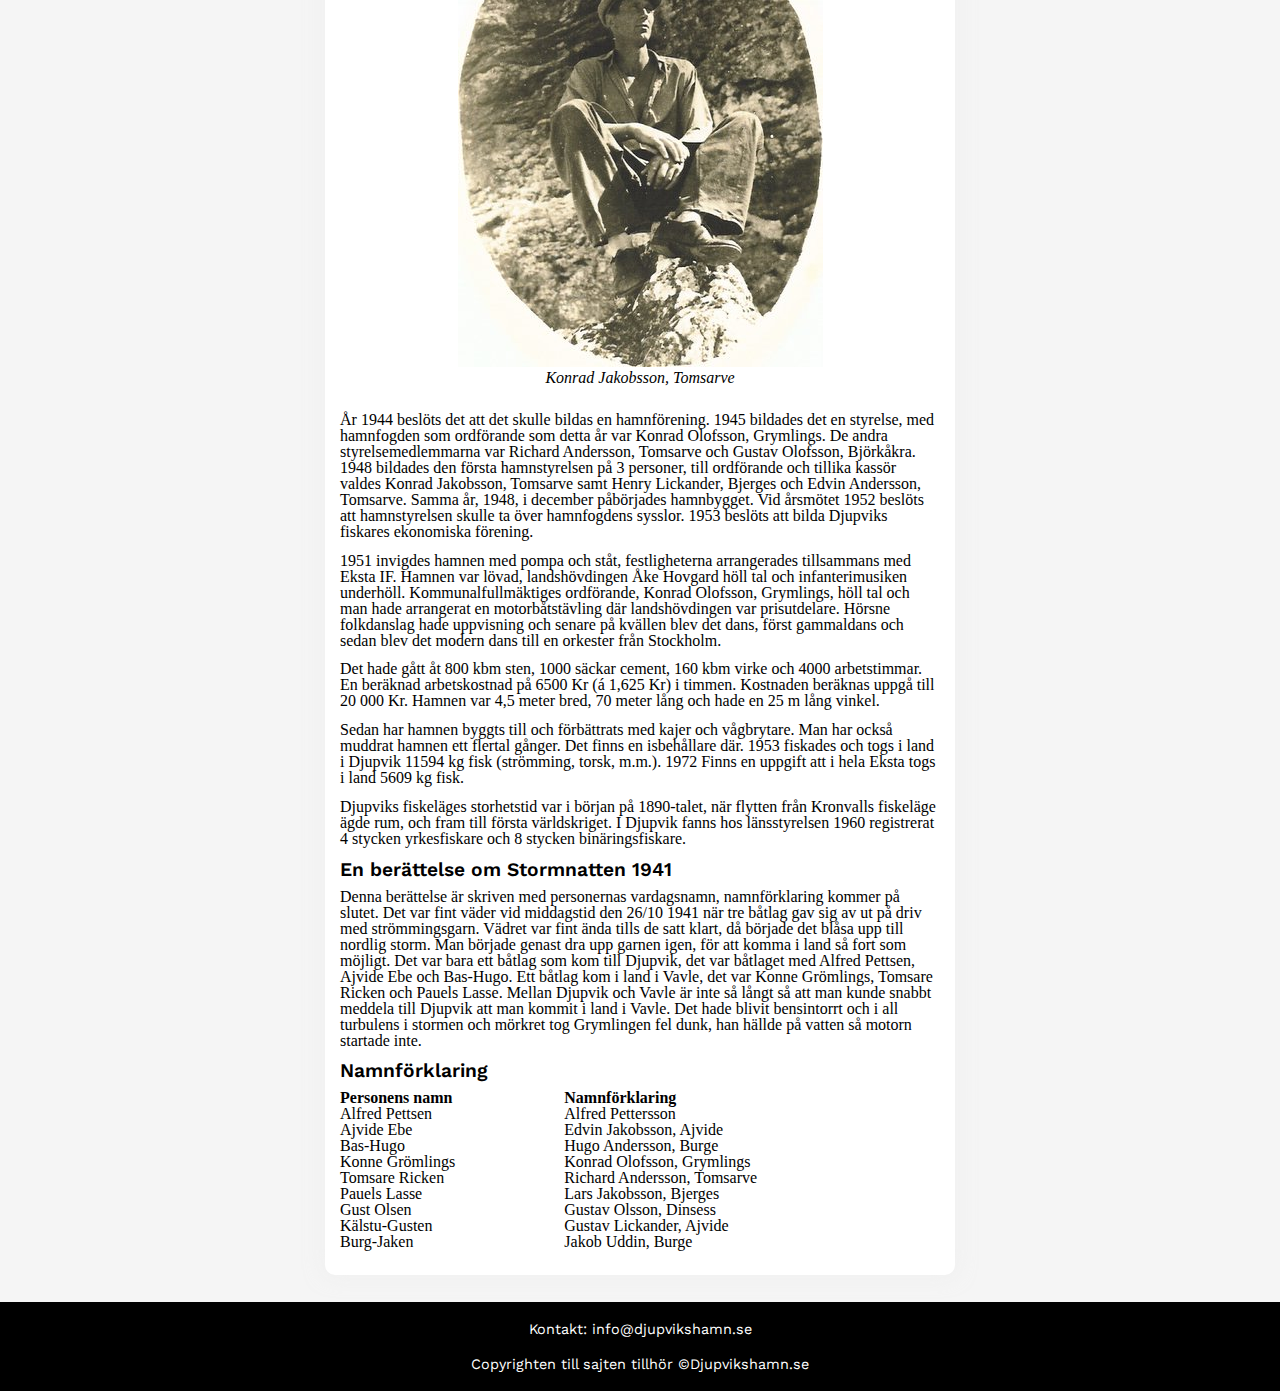
<file: pages/historia.html>
<!DOCTYPE html>

<html lang="sv">

<head>
	<title>Välkommen hem - Djupvik</title>
    <meta charset="utf-8" />
    <meta name="viewport" content="width=device-width, initial-scale=1">
    <link rel="stylesheet" href="./../css/style.css" />
    <link rel="stylesheet" href="./../css/weatherWidget.css" />
    <link href="https://fonts.googleapis.com/css2?family=Merriweather:wght@300&display=swap" rel="stylesheet">
    <link href="https://fonts.googleapis.com/css2?family=Work+Sans&display=swap" rel="stylesheet"> 
	<script type="module" src="./../js/smhi-widget.js"></script>
</head>

<body>
    
	<header>
		<h1><a href="./../index.html">Djupvik</a></h1>
		<nav>
            <ul>
                <li><a href="/pages/historia.html">Historia</a></li>
                <li><a href="/pages/gastplats.html">Gästplats</a></li>
                <li><a href="/pages/turistmal.html">Turistmål</a></li>
                <li><a href="/pages/medlem.html">Medlem</a></li>
                <li><a href="/pages/kontakt.html">Kontakt</a></li>
            </ul>
        </nav>
    </header>

    <div id="hero">
        <div id="weatherWidget"></div>
        <h2>Historia</h2>
    </div>
	<main>
        <div class="container">
            <article class="intro">
            <h2>Djupviks historia</h2>
            <section>
                <h3>En informationsberättelse av en Ekstabo.</h3>
                <p>Djupviks fiskeläge är det dominerande fiskeläget i Eksta nu och har varit det sedan slutet av 1800-talet. 
                    Hur gammalt fiskeläget är vet jag inte. Det finns ett fotografi från ett avbajningstillfälle 1904 på 
                    Nordiska museet från Djupvik. På fotografiet ser man ett flertal bodar med faltak.</p>
                <p>I Djupvik har det alltid varit mycket folk i rörelse, tidigt fanns här försäljning av olika slags förfriskningar. 
                    I början av 30-talet var det Maria och Herman Svensson som sålde kaffe, smörgåsar och läskedrycker av 
                    märken som Champis och Miss-Kiddy. Dom sålde från ett sköle som var ett tillbygge på Ajvide strandbod ut 
                    mot havet och som nu är rivet. Min mor arbetade där i mitten av 30-talet för handlaren Krusell i Sproge 
                    som drev kiosk och servering i Djupvik. Sedan har det varit ett flertal som har drivit kiosk och serveringsrörelse här.</p>
                
                <figure>
                    <picture>
                        <img src="./../assets/Djupvik-bilder/Extra/kiosk.jpg" alt="Kioskstugan i Djupvik som den ser ut idag, några personer står i kö för att få handla">
                    </picture>
                    <figcaption>Kiosken i Djupvik idag</figcaption>
                </figure>


                <p>I protokoll från 28 september 1918 beslöts en utdebitering av 1 krona per fiskare (25st). Till fyrmästare antogs 
                    den förutvarande Marta Lundgren, Bopparve. Det beslöts att fyrmästaren skulle ha en ersättning av 7 kast 
                    strömming (1 kast = 4 strömmingar) av varje man. Till hamnfogde för år 1919 utsågs Hemmansägaren Anders 
                    Andersson, Burge. År 1918 Hade det varit Jakob Jakobsson, Bopparve. Man bytte hamnfogde varje år. 1920 utsågs 
                    Karl Lundgren till Hamnfogde.</p>

                <p>År 1920 gjordes även en stor reparation vid fiskeläget, bland annat uppsättning av inseglingsmärken, reparation 
                    av brunnen, ett vattenspann, linor till lyktorna, brännare och glas till lyktorna och en protokollsbok 
                    för summa 18 kronor och 45 öre. Fyrmästare heter nu Marta Andersson. Det var inte bara Ekstabor som var 
                    fiskare i Djupvik, det var även folk från Fröjel, Sproge, Silte och Levide. För året 1922 Blev John Petterson, 
                    Gustavs i Fröjel vald till hamnfogde. Till fyrmästare anmälde sig Jacob Larsson, Bopparve. Fyrmästaren skulle 
                    ha 7 kast per man, dock fyrade han inte under två valar per natt. 1929 blev det 10 kast per man. 1931 valdes 
                    Hedvig Larsson, Bopparve till fyrmästare. 1934 blev det Fridolf Johansson, Tomsarve. 1935 blev det Ture Olsson, 
                    Jakobs. 1942 valdes Edvard Viberg, Prästgården. För år 1948 valdes Axel Pettersson, Bopparve och för år 1950 
                    valdes Hugo Andersson, Burge.</p>
                <p>1955 beslöts det att fiskarna skulle ringa till fyrmästaren om det behövdes fyras så han slapp cykla till Djupvik 
                    i onödan. Årsmötet med fiskarna vid Djupviks fiskläge 1943 beslöts det att tillsätta en kommitté på 2 man 
                    som skulle undersöka om ett eventuellt hamnbygge. Kommittén som valdes var Konrad Olofsson, Grymlings och 
                    Konrad Jakobsson, Tomsarve.</p>

                <figure>
                    <picture>
                        <img src="./../assets/Djupvik-bilder/Konrad.jpg" alt="Svartvit bild av  Konrad som sitter på en sten, blickandes ut över havet">
                    </picture>
                    <figcaption>Konrad Jakobsson, Tomsarve</figcaption>
                </figure>
                 
                <p>År 1944 beslöts det att det skulle bildas en hamnförening. 1945 bildades det en styrelse, med hamnfogden som 
                    ordförande som detta år var Konrad Olofsson, Grymlings. De andra styrelsemedlemmarna var Richard Andersson, 
                    Tomsarve och Gustav Olofsson, Björkåkra. 1948 bildades den första hamnstyrelsen på 3 personer, till ordförande 
                    och tillika kassör valdes Konrad Jakobsson, Tomsarve samt Henry Lickander, Bjerges och Edvin Andersson, Tomsarve. 
                    Samma år, 1948, i december påbörjades hamnbygget. Vid årsmötet 1952 beslöts att hamnstyrelsen skulle ta över 
                    hamnfogdens sysslor. 1953 beslöts att bilda Djupviks fiskares ekonomiska förening.</p>

                <p>1951 invigdes hamnen med pompa och ståt, festligheterna arrangerades tillsammans med Eksta IF. Hamnen var lövad, 
                    landshövdingen Åke Hovgard höll tal och infanterimusiken underhöll. Kommunalfullmäktiges ordförande, Konrad Olofsson, 
                    Grymlings, höll tal och man hade arrangerat en motorbåtstävling där landshövdingen var prisutdelare. Hörsne folkdanslag 
                    hade uppvisning och senare på kvällen blev det dans, först gammaldans och sedan blev det modern dans till en orkester 
                    från Stockholm.</p>

                <p>Det hade gått åt 800 kbm sten, 1000 säckar cement, 160 kbm virke och 4000 arbetstimmar. En beräknad arbetskostnad 
                    på 6500 Kr (á 1,625 Kr) i timmen. Kostnaden beräknas uppgå till 20 000 Kr. Hamnen var 4,5 meter bred, 70 meter 
                    lång och hade en 25 m lång vinkel.</p>

                <p>Sedan har hamnen byggts till och förbättrats med kajer och vågbrytare. Man har också muddrat hamnen ett flertal 
                    gånger. Det finns en isbehållare där. 1953 fiskades och togs i land i Djupvik 11594 kg fisk (strömming, torsk, m.m.). 
                    1972 Finns en uppgift att i hela Eksta togs i land 5609 kg fisk.</p>

                <p>Djupviks fiskeläges storhetstid var i början på 1890-talet, när flytten från Kronvalls fiskeläge ägde rum, och 
                    fram till första världskriget. I Djupvik fanns hos länsstyrelsen 1960 registrerat 4 stycken yrkesfiskare och 8 
                    stycken binäringsfiskare.</p>
            </section>
            <section>
                <h3>En berättelse om Stormnatten 1941</h3>
                <p>Denna berättelse är skriven med personernas vardagsnamn, namnförklaring kommer på slutet. Det var fint väder vid 
                    middagstid den 26/10 1941 när tre båtlag gav sig av ut på driv med strömmingsgarn. Vädret var fint ända tills de 
                    satt klart, då började det blåsa upp till nordlig storm. Man började genast dra upp garnen igen, för att komma i 
                    land så fort som möjligt. Det var bara ett båtlag som kom till Djupvik, det var båtlaget med Alfred Pettsen, 
                    Ajvide Ebe och Bas-Hugo. Ett båtlag kom i land i Vavle, det var Konne Grömlings, Tomsare Ricken och Pauels Lasse. 
                    Mellan Djupvik och Vavle är inte så långt så att man kunde snabbt meddela till Djupvik att man kommit i land i Vavle. 
                    Det hade blivit bensintorrt och i all turbulens i stormen och mörkret tog Grymlingen fel dunk, han hällde på vatten 
                    så motorn startade inte.</p>
            </section>
            <section>
                <h3>Namnförklaring</h3>  
                <table>
                    <tr>
                        <th>Personens namn</th>
                        <th>Namnförklaring</th>
                    </tr>
                    <tr>
                        <td>Alfred Pettsen</td>
                        <td>Alfred Pettersson</td>
                    </tr>
                    <tr>
                        <td>Ajvide Ebe</td>
                        <td>Edvin Jakobsson, Ajvide</td>
                    </tr><tr>   
                        <td>Bas-Hugo</td>
                        <td>Hugo Andersson, Burge</td>
                    </tr><tr>  
                        <td>Konne Grömlings</td>
                        <td>Konrad Olofsson, Grymlings</td>
                    </tr> 
                    <tr> 
                        <td>Tomsare Ricken</td>
                        <td>Richard Andersson, Tomsarve</td>
                    </tr>
                     <tr>   
                        <td>Pauels Lasse</td>
                        <td>Lars Jakobsson, Bjerges</td>
                     </tr>
                      <tr>  
                        <td>Gust Olsen</td>
                        <td>Gustav Olsson, Dinsess</td>
                      </tr>
                      <tr> 
                        <td>Kälstu-Gusten</td>
                        <td>Gustav Lickander, Ajvide</td>
                      </tr>
                      <tr>
                        <td>Burg-Jaken</td>
                        <td>Jakob Uddin, Burge</td>
                    </tr>
                </table>
            </section>
        </article>
        </div>
	</main>

	<footer>
        <div class="footer">
            <p>Kontakt: info@djupvikshamn.se</p>

            <p>Copyrighten till sajten tillhör ©Djupvikshamn.se</p>
        </div>
    </footer>
</body>
</html>
</file>
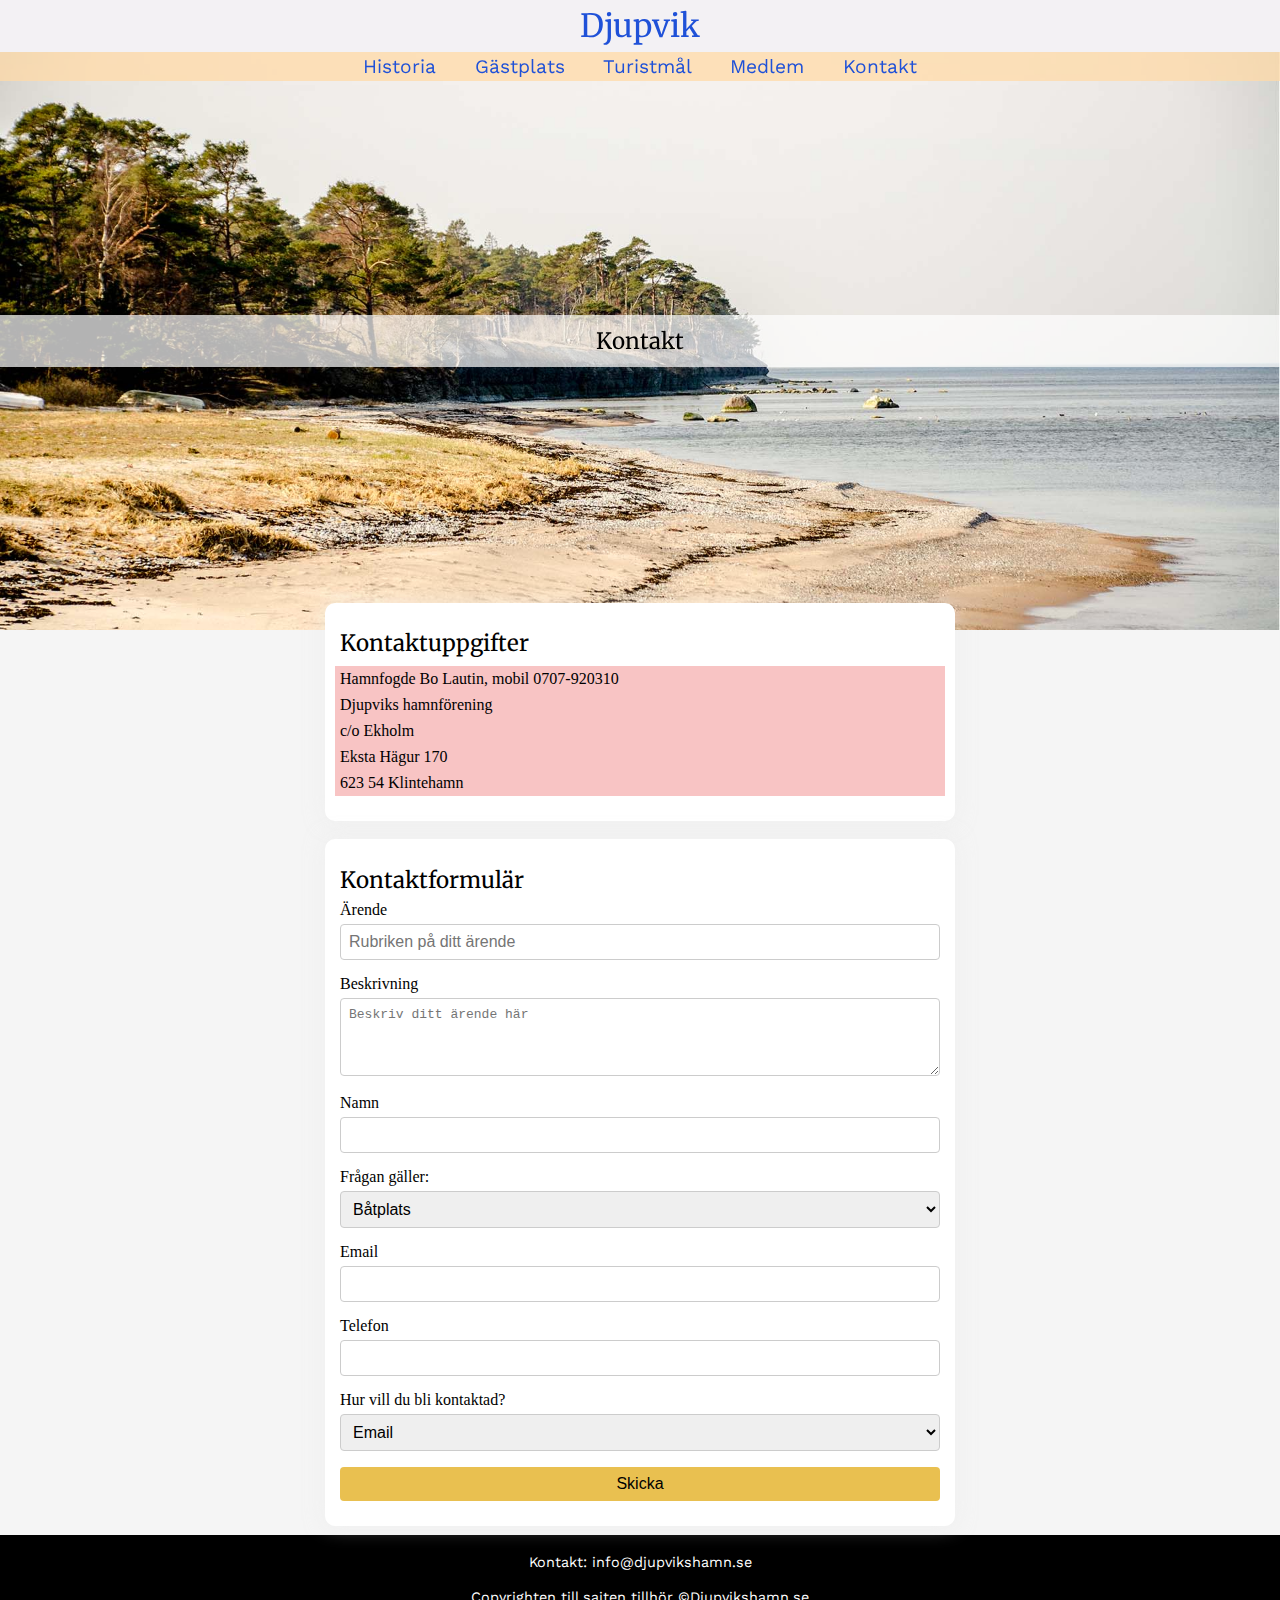
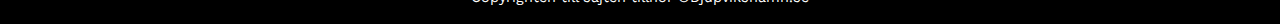
<file: pages/kontakt.html>
<!DOCTYPE html>

<html lang="sv">

<head>
	<title>Välkommen hem - Djupvik</title>
    <meta charset="utf-8" />
    <meta name="viewport" content="width=device-width, initial-scale=1">
    <link rel="stylesheet" href="./../css/style.css" />
    <link rel="stylesheet" href="./../css/weatherWidget.css" />
    <link href="https://fonts.googleapis.com/css2?family=Merriweather:wght@300&display=swap" rel="stylesheet">
    <link href="https://fonts.googleapis.com/css2?family=Work+Sans&display=swap" rel="stylesheet"> 
	<script type="module" src="./../js/smhi-widget.js"></script>
</head>

<body>
    
	<header>
		<h1><a href="./../index.html">Djupvik</a></h1>
		<nav>
            <ul>
                <li><a href="/pages/historia.html">Historia</a></li>
                <li><a href="/pages/gastplats.html">Gästplats</a></li>
                <li><a href="/pages/turistmal.html">Turistmål</a></li>
                <li><a href="/pages/medlem.html">Medlem</a></li>
                <li><a href="/pages/kontakt.html">Kontakt</a></li>
            </ul>
        </nav>
    </header>

    <div id="hero">
        <div id="weatherWidget"></div>
        <h2>Kontakt</h2>
    </div>
	<main>
        <div class="container">
            <article class="intro">

                <h2>Kontaktuppgifter</h2>
                <p class="important">Hamnfogde Bo Lautin, mobil 0707-920310</p>

                <p class="important">Djupviks hamnförening</p>
                <p class="important">c/o Ekholm</p>
                <p class="important">Eksta Hägur 170</p>
                <p class="important">623 54 Klintehamn</p>
            </article>
            <article class="form">
                <h2>Kontaktformulär</h2>
                <form id="contact-form">
                    <label for="title">Ärende</label>
                    <input type="text" id="title" name="title" placeholder="Rubriken på ditt ärende">

                    <label for="description">Beskrivning</label>
                    <textarea rows="4" id="description" name="description" placeholder="Beskriv ditt ärende här"></textarea>
                
                    <label for="name">Namn</label>
                    <input type="text" id="name" name="name">
                
                    <label for="type-question">Frågan gäller:</label>
                    <select id="type-question" name="type-question">
                        <option value="båtplats">Båtplats</option>
                        <option value="medlem">Medlemskap</option>
                        <option value="övrigt">Övrigt</option>
                    </select>

                    <label for="title">Email</label>
                    <input type="email" id="email" name="email">

                    <label for="phone">Telefon</label>
                    <input id="phone" type="text" name="phone">

                    <label for="contact-question">Hur vill du bli kontaktad?</label>
                    <select id="contact-question" name="contact-question">
                        <option value="email">Email</option>
                        <option value="telefon">Telefon</option>
                        <option value="inte-alls">Inte alls</option>
                    </select>

                    <input type="submit" value="Skicka">
                </form>
            </article>
        </div>
	</main>

	<footer>
        <div class="footer">
            <p>Kontakt: info@djupvikshamn.se</p>

            <p>Copyrighten till sajten tillhör ©Djupvikshamn.se</p>
        </div>
    </footer>
</body>
</html>
</file>
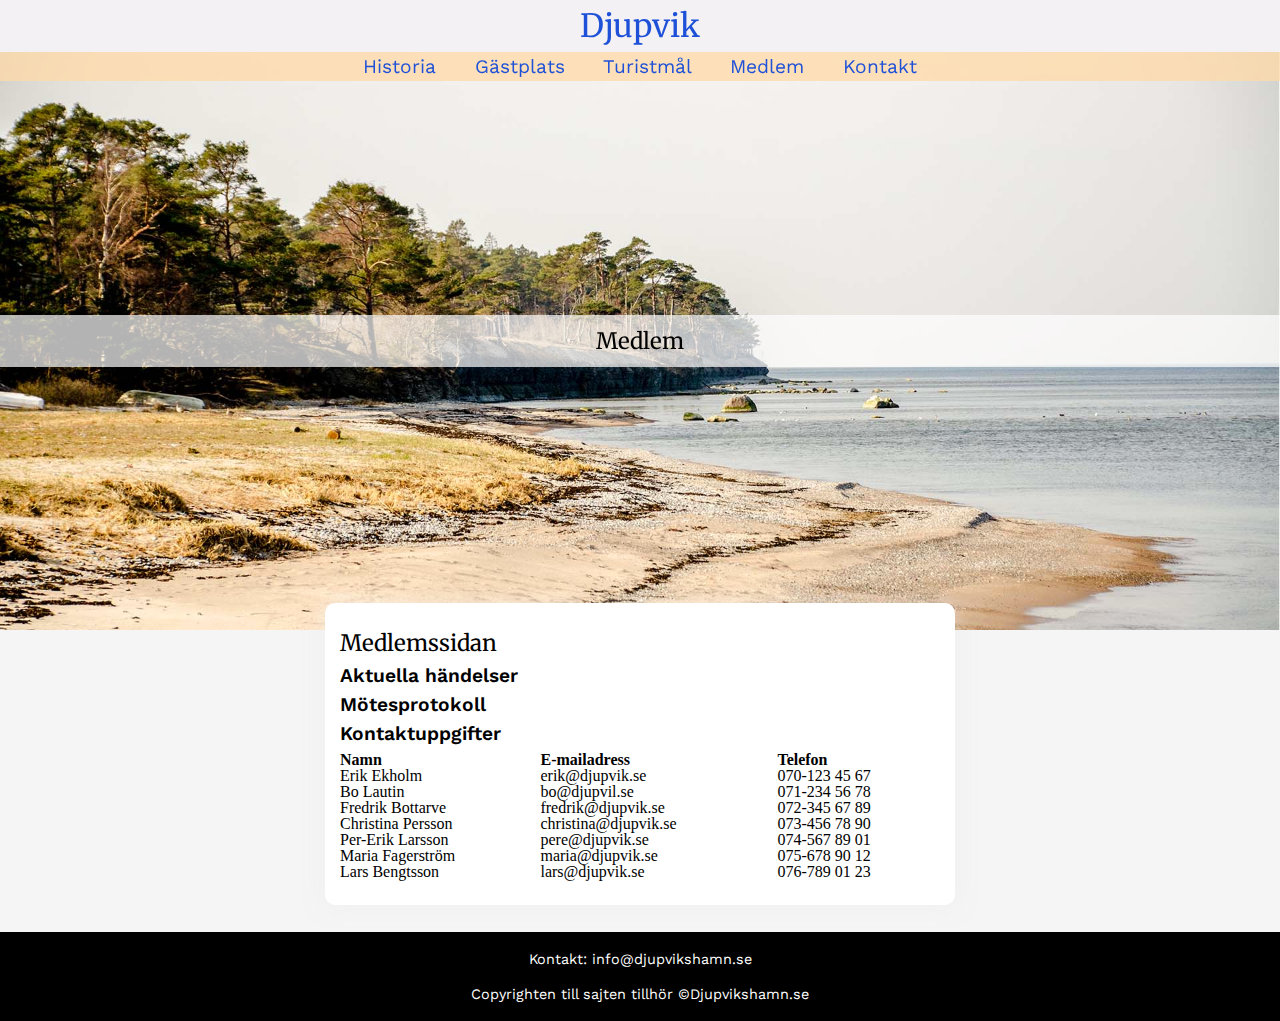
<file: pages/medlem.html>
<!DOCTYPE html>

<html lang="sv">

<head>
	<title>Välkommen hem - Djupvik</title>
    <meta charset="utf-8" />
    <meta name="viewport" content="width=device-width, initial-scale=1">
    <link rel="stylesheet" href="./../css/style.css" />
    <link rel="stylesheet" href="./../css/weatherWidget.css" />
    <link href="https://fonts.googleapis.com/css2?family=Merriweather:wght@300&display=swap" rel="stylesheet">
    <link href="https://fonts.googleapis.com/css2?family=Work+Sans&display=swap" rel="stylesheet"> 
	<script type="module" src="./../js/smhi-widget.js"></script>
</head>

<body>
    
	<header>
		<h1><a href="./../index.html">Djupvik</a></h1>
		<nav>
            <ul>
                <li><a href="/pages/historia.html">Historia</a></li>
                <li><a href="/pages/gastplats.html">Gästplats</a></li>
                <li><a href="/pages/turistmal.html">Turistmål</a></li>
                <li><a href="/pages/medlem.html">Medlem</a></li>
                <li><a href="/pages/kontakt.html">Kontakt</a></li>
            </ul>
        </nav>
    </header>

    <div id="hero">
        <div id="weatherWidget"></div>
        <h2>Medlem</h2>
    </div>
	<main>
        <div class="container">
            <article class="intro">
                <h2>Medlemssidan</h2>
                <section>
                    <h3>Aktuella händelser</h3>
                </section>
                <section>
                    <h3>Mötesprotokoll</h3>
                </section>
                <section>
                    <h3>Kontaktuppgifter</h3>
                    <table>
                        <tr>
                            <th>Namn</th>
                            <th>E-mailadress</th>
                            <th>Telefon</th>
                        </tr>
                        <tr>
                            <td>Erik Ekholm</td>
                            <td>erik@djupvik.se</td>
                            <td>070-123 45 67</td>
                        </tr>
                        <tr>
                            <td>Bo Lautin</td>
                            <td>bo@djupvil.se</td>
                            <td>071-234 56 78</td>
                        </tr>
                        <tr>
                            <td>Fredrik Bottarve</td>
                            <td>fredrik@djupvik.se</td>
                            <td>072-345 67 89</td>
                        </tr>
                        <tr>
                            <td>Christina Persson</td>
                            <td>christina@djupvik.se</td>
                            <td>073-456 78 90</td>
                        </tr>
                        <tr>
                            <td>Per-Erik Larsson</td>
                            <td>pere@djupvik.se</td>
                            <td>074-567 89 01</td>
                        </tr>
                        <tr>
                            <td>Maria Fagerström</td>
                            <td>maria@djupvik.se</td>
                            <td>075-678 90 12</td>
                        </tr>
                        <tr>
                            <td>Lars Bengtsson</td>
                            <td>lars@djupvik.se</td>
                            <td>076-789 01 23</td>
                        </tr>
                    </table>
                </section>
            </article>
        </div>
	</main>

	<footer>
        <div class="footer">
            <p>Kontakt: info@djupvikshamn.se</p>

            <p>Copyrighten till sajten tillhör ©Djupvikshamn.se</p>
        </div>
    </footer>
</body>
</html>
</file>
<file: css/weatherWidget.css>
#weatherWidget {
  display: flex;
  position: absolute;
  width:100%;
  z-index: 1150;
  top: 100px;
  justify-content: flex-end;
  font-family: 'Merriweather', serif;
}
#weatherWidget .frame {
  margin-right: 25px;
  padding: 10px;
  box-shadow: 0px 0px 15px rgb(206, 206, 206);
  border-radius: 5px;
  background-color: rgba(241, 241, 241,0.5);
}
#today {
  width: 100%;
  text-align: center;
  padding-top: 0.4em;
  font-size: 1.2em;
}

@media only screen and (min-width: 1024px) {
  #weatherWidget {
    justify-content: center;
  }
  #weatherWidget .frame {
    margin-right: 0px;
    margin-left: 700px;
  }
}
</file>
<file: css/style.css>
@import "reset.css";
@import "table.css";
@import "form.css";

html {
    background-color: whitesmoke;
    
}

body {
    display: grid;
    grid-template-columns: 1fr;
    grid-template-areas:
      "header"
      "hero"
      "main"
      "aside"
      "footer";
}
header {
    grid-area: header;
}
aside {
    grid-area: aside;
    border: 1px solid gray
}
#hero {
    grid-area: hero;
}
main {
    grid-area: main;
} 
footer {
    grid-area: footer;
}
h1 {
    font-family: 'Merriweather', serif;
    font-size: 2em;
}
h2 {
    font-family: 'Merriweather', serif;
    font-size: 1.4em;
    font-weight: 400;
    padding: 0.2em 0px 0.5em 0px;
}
h3, nav ul li {
    font-family: 'Work Sans', sans-serif;
    font-size: 1.2em;
}
h3 {
    font-weight: 600;
}
p {
    font-size: 1em;
    padding-bottom: 0.8em;
}
nav ul {
    display: flex;
    justify-content: space-around;
    flex-direction: column;
}
nav ul li {
    padding: 5px 2.5px 5px 2.5px;
}
a {
    text-decoration: none;
    color: rgb(31, 81, 216);
}
header {
    position: relative;
    width: 100%;
    z-index: 100;
}
header > h1 {
    padding: 10px;
    color: rgb(31, 81, 216);
    background-color: #f3f1f4;
}
nav {
    background-color: #ffdaa7c0;
}
#hero h2 {
    position: absolute;
    top: 50%;
    width: 100%;
    text-align: center;
    padding: 15px 0;
    z-index: 50;
    background-color: rgba(255, 255, 255, 0.7)
}
#hero {
    width: 100%;
    height:100vh;
    filter: saturate(110%);
    background-image: url("./../assets/Djupvik-bilder/medium/D-9.jpg");
    background-size: cover;
}
.intro {
    position: relative;
    top: -10vh;
}
.form {
    position:relative;
    top: -5vh;
}
article {
    box-shadow: 0px 0px 20px rgba(233, 233, 233, 0.5);
    margin: 0 5px;
    background-color: rgba(255, 255, 255, 1);
    padding: 10px;
    border-radius: 10px;
}
article h1,
article h2,
article h3 {
    padding-bottom: 0.5em;
}
article img,
aside img {
    width: 100%;
}
figcaption {
    padding-bottom: 10px;
    font-style: italic;
    text-align: center;
}
aside {
    position: relative;
    top: -8vh;
    margin: 10px;
    padding: 10px;
    background-color: #ffdaa7c0;
}
aside section {
    border-bottom: 1px dashed black;
    margin-bottom: 10px;
}
aside section:last-child {
    border-bottom: none;
}
aside section .date{
    padding-bottom: 0.6em;
}
footer {
    background-color:black;
    color: white;
    padding: 10px 0;
}
.important {
    background-color: rgba(240, 128, 128, 0.466);
    padding: 5px;
}
footer p {
    font-size: 0.9em;
    padding: 10px;
    text-align: center;
    font-family: 'Work Sans', sans-serif;
}

#english {
    display: flex;
    position: absolute;
    width:100%;
    z-index: 1150;
    top: 175px;
    justify-content: flex-end;
  }
#english-btn {
    margin-right: 25px;
    box-shadow: 0px 0px 15px rgb(206, 206, 206);
    border: 2px solid rgb(192, 192, 192);;
    width: 50px;
    height: 50px;
    border-radius: 50%;
    background-image: url(./../assets/Djupvik-bilder/medium/english.png);
    background-size: cover;
    background-position-x: center;
}

@media only screen and (min-width: 420px) {
    header {
        position: fixed;
        width: 100%;
        z-index: 100;
    }
    nav ul {
        display: flex;
        justify-content: space-around;
        flex-direction: row;
    }
}
@media only screen and (min-width: 768px) {
    #hero{
        background-image: url("./../assets/Djupvik-bilder/medium/D-10.jpg");
        height: 70vh;
        top: -50vh;
    }
    figure {
        width:100%;
        text-align: center;
    }
    aside img,
    article img {
        width: auto;
        margin: 0 auto;
    }
    #hero h2{
        top: 50%;
    }
    .aside {
        top: 15vh;
    }
    article {
    }
    article p,
    article h2,
    article h3,
    article img {
        max-width: 600px;
        margin: 0 auto;
    }
    body {
        display: grid;
        grid-template-columns: minmax(0,0.1fr) minmax(0,1fr) minmax(0,0.1fr);
        grid-template-areas:
          "header header header"
          "hero hero hero"
          ". main ."
          ". aside ." 
          "footer footer footer";
    }
}
@media only screen and (min-width: 1024px) {
    h1 {
        text-align: center;
    }
    
    nav ul {
        justify-content: center;
    }
    nav ul li {
        padding-left: 1em;
        padding-right: 1em;
    }
    #english {
        justify-content: center;
    }
    #english-btn {
        margin-right: 0px;
        margin-left: 765px;
    }
    figure {
        width:100%;
        text-align: center;
    }
    .intro {
        padding: 25px 0;
        top: -3vh;
    }
    .form {
        padding: 25px 0;
        top: -1vh;
    }
    aside {
        top: 0vh;

    }
    body {
        display: grid;
        grid-template-columns: minmax(0,0.2fr) minmax(0,1fr) minmax(0,0.2fr);
    }
}

@media only screen and (min-width: 1200px) {
    body {
        display: grid;
        grid-template-columns: minmax(0,0.5fr) minmax(0,1fr) minmax(0,0.5fr);
        grid-template-areas:
          "header header header"
          "hero hero hero"
          ". main ." 
          "footer footer footer";
    }
}
</file>
